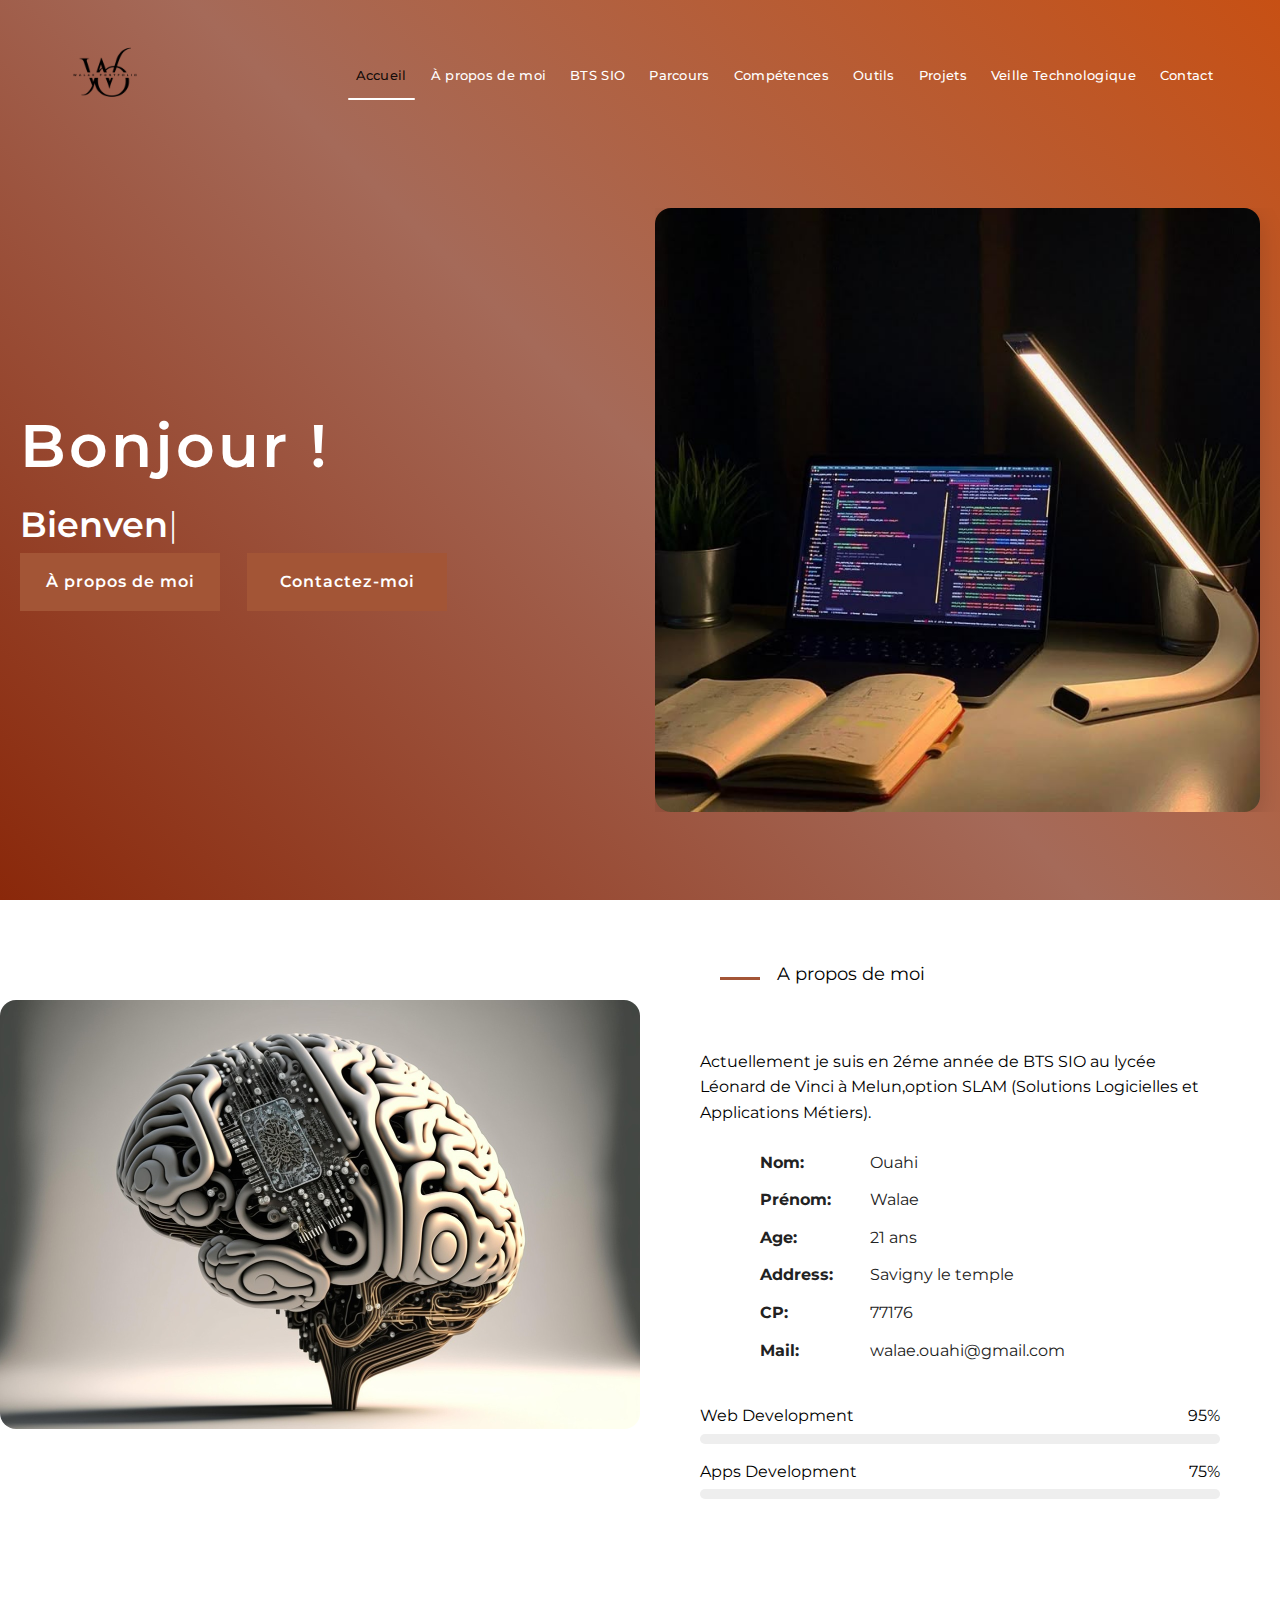
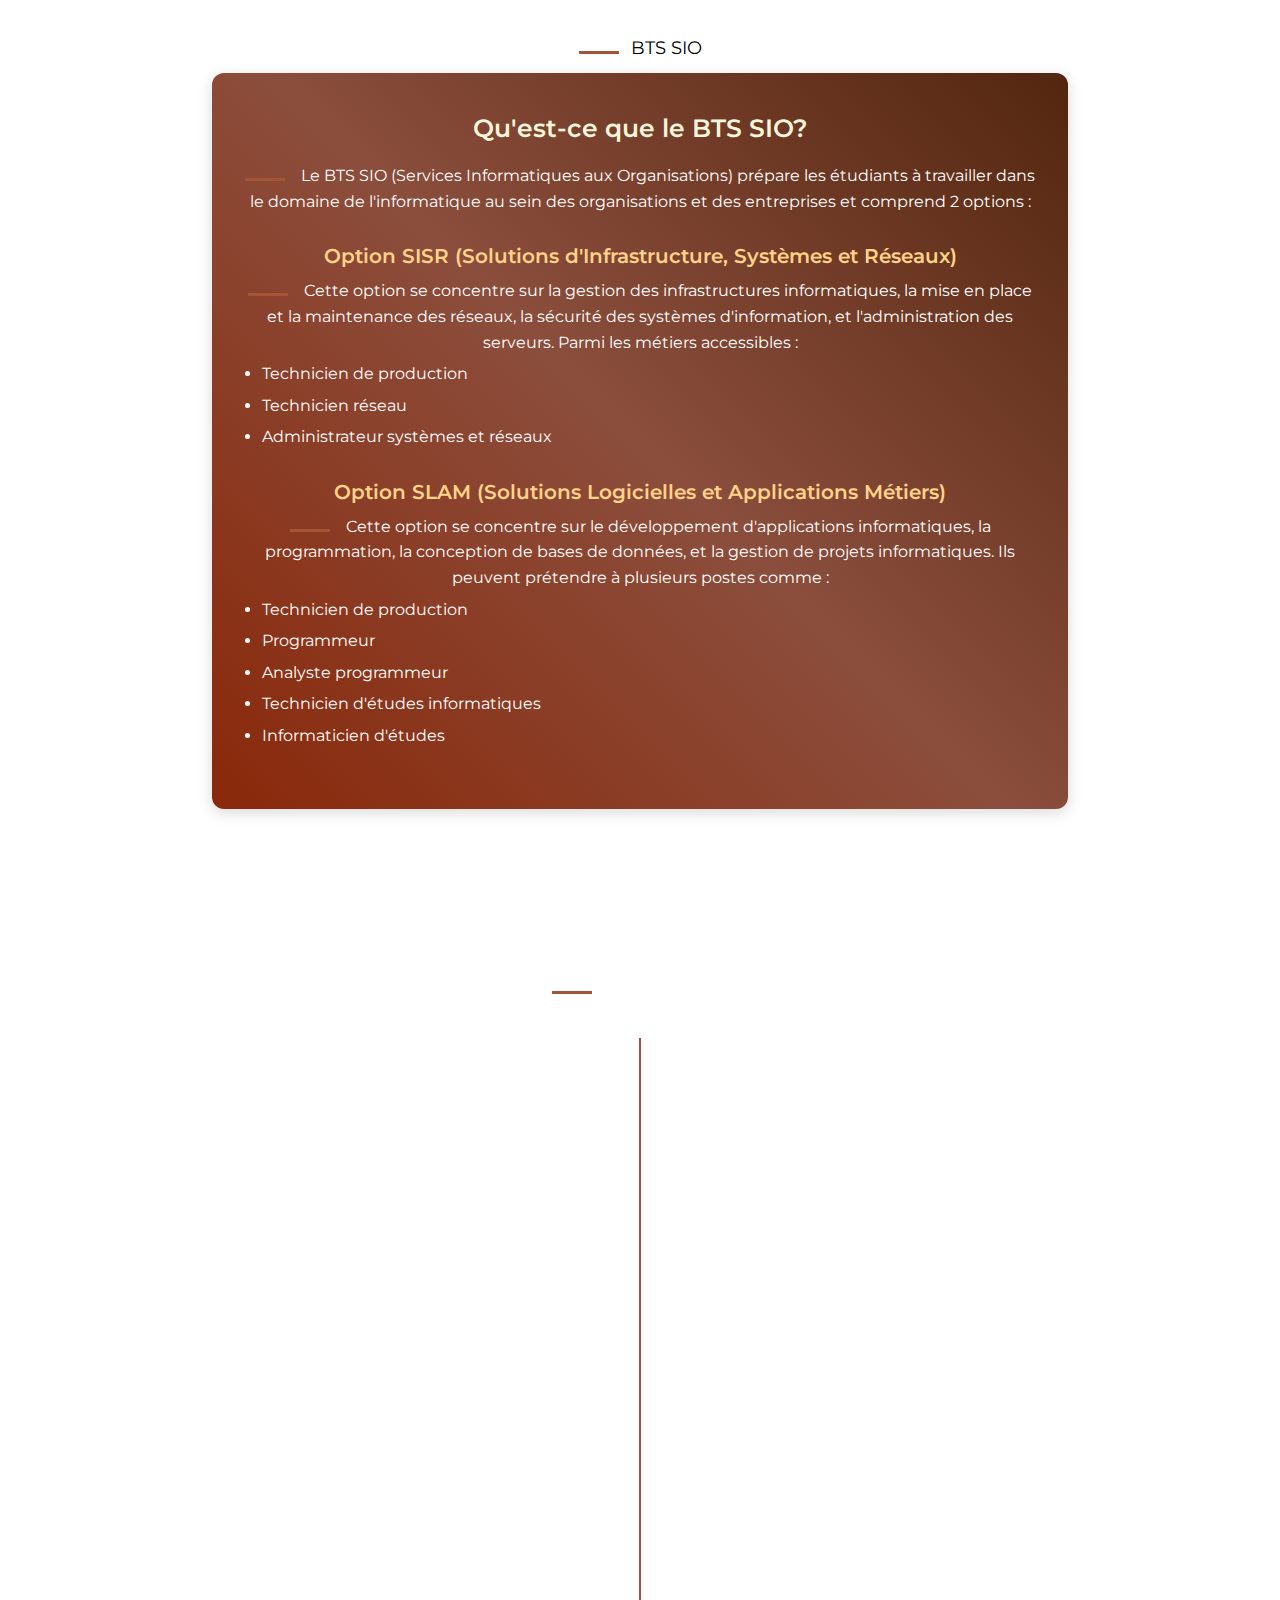
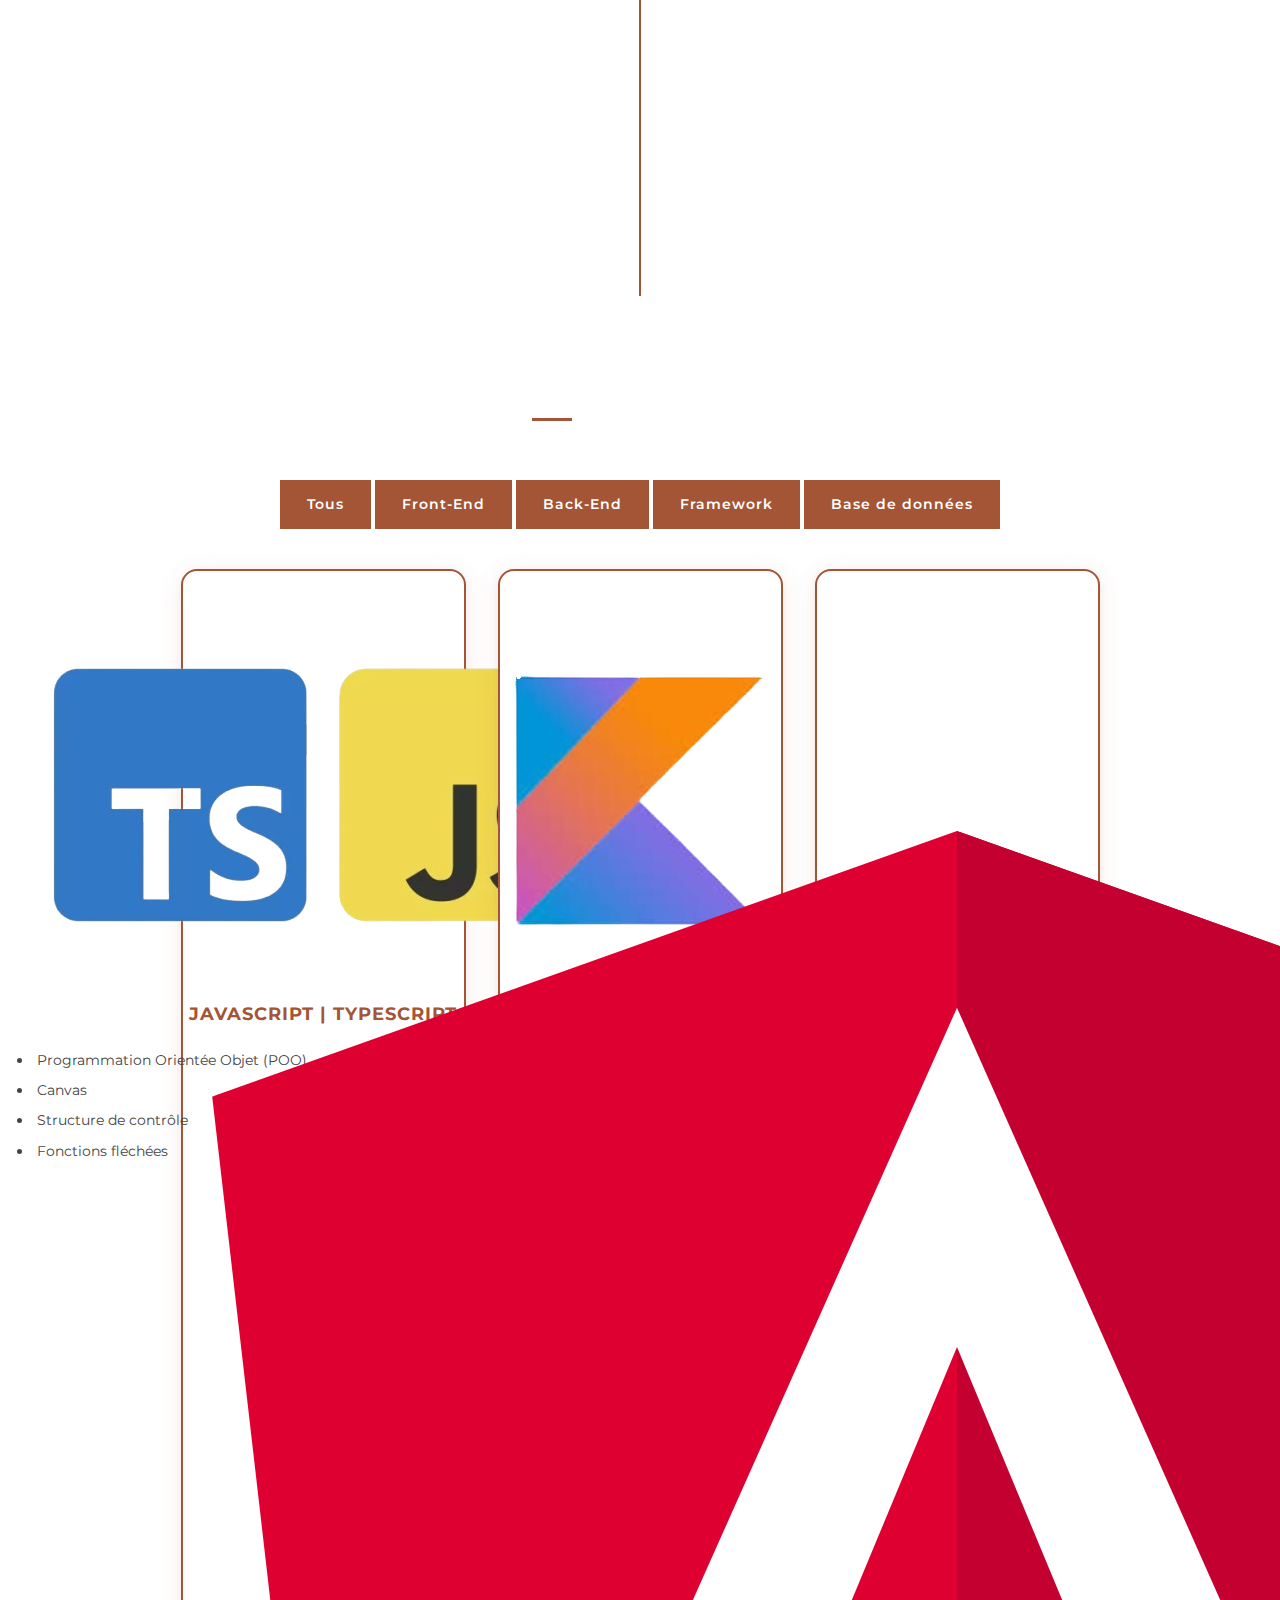
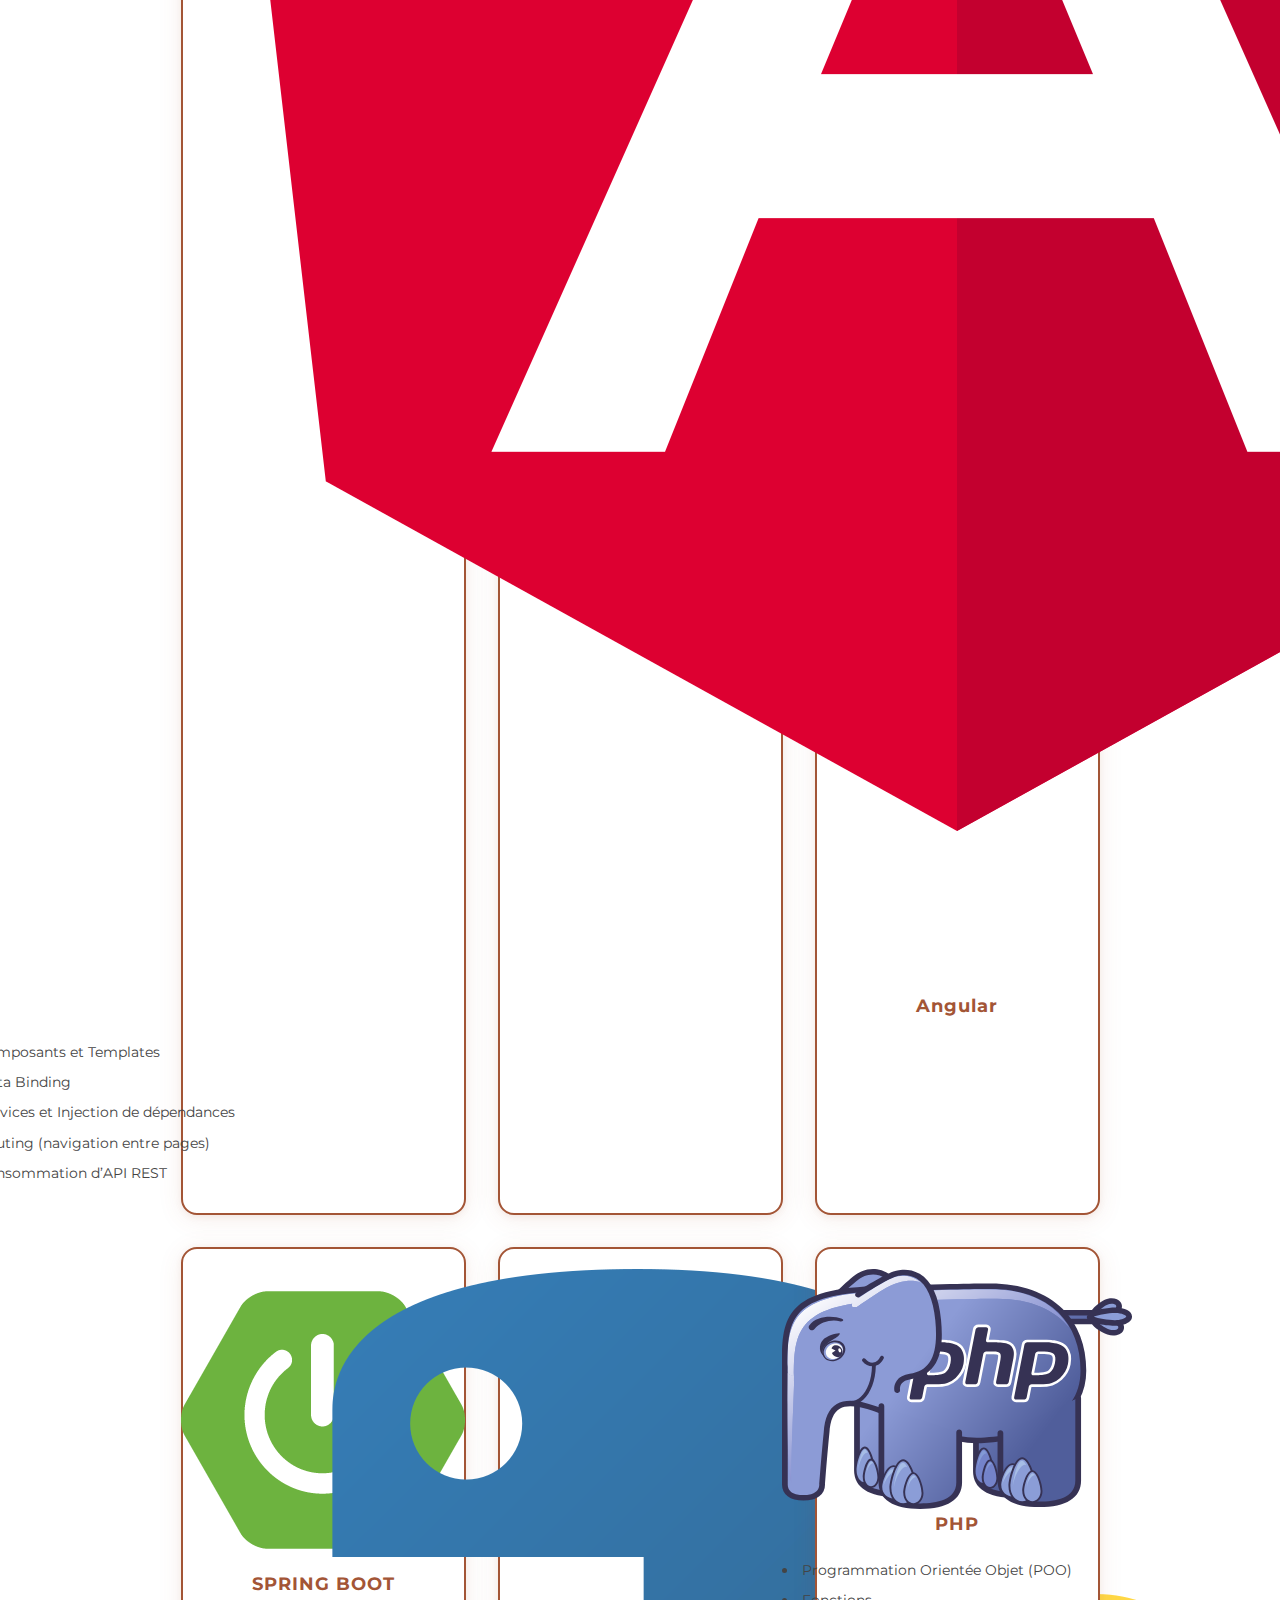
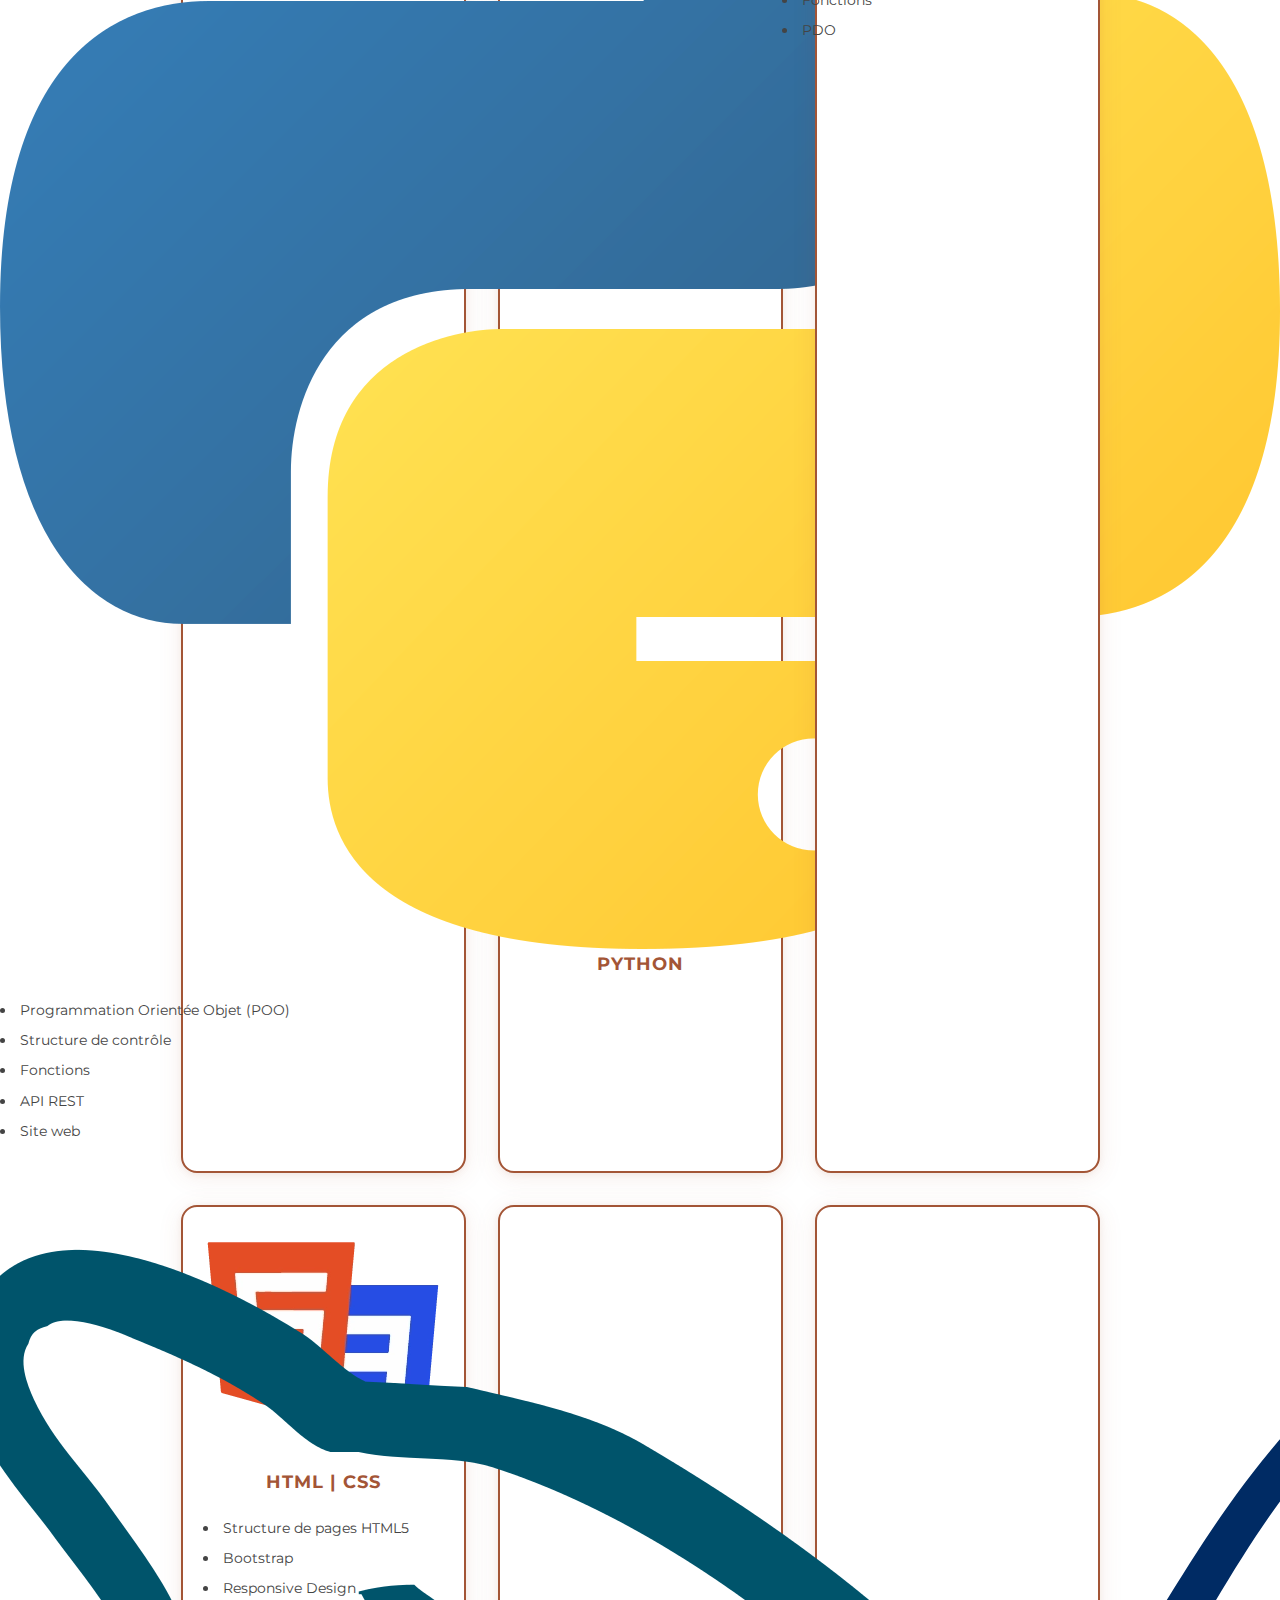
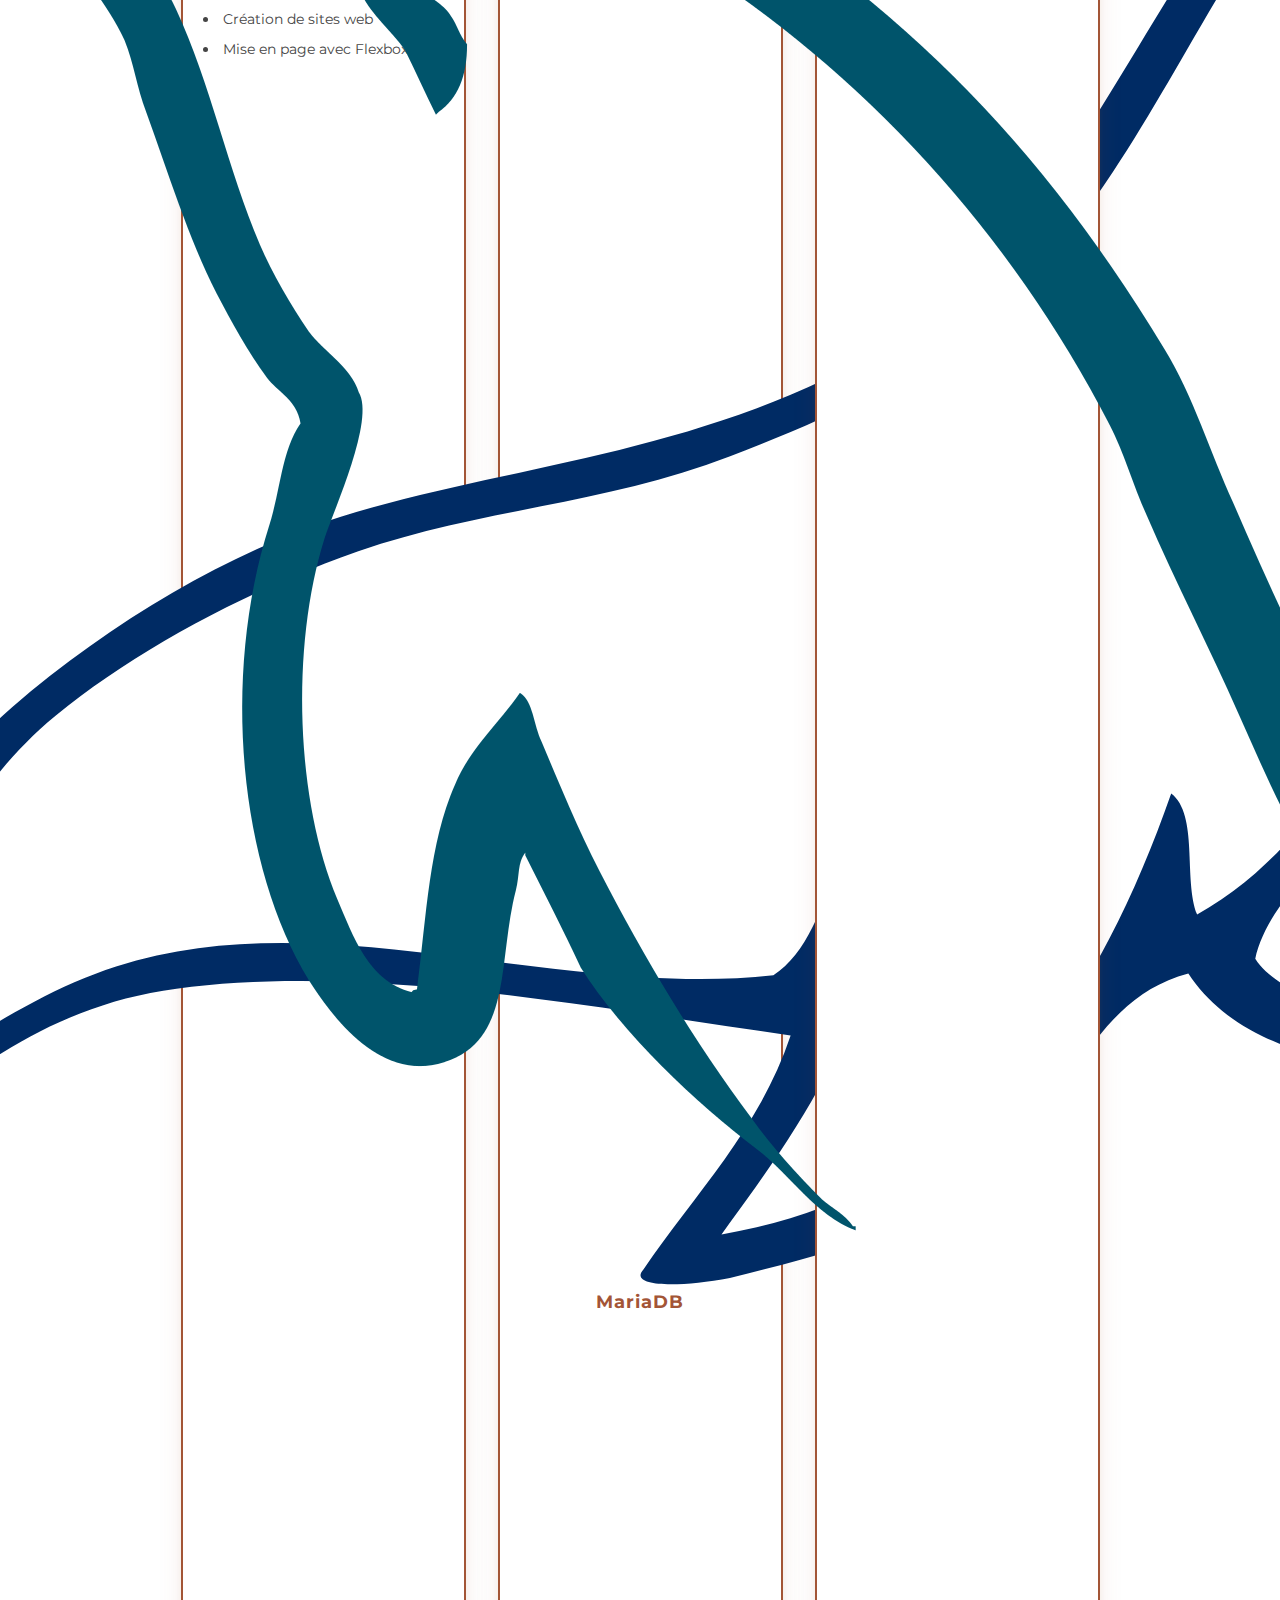
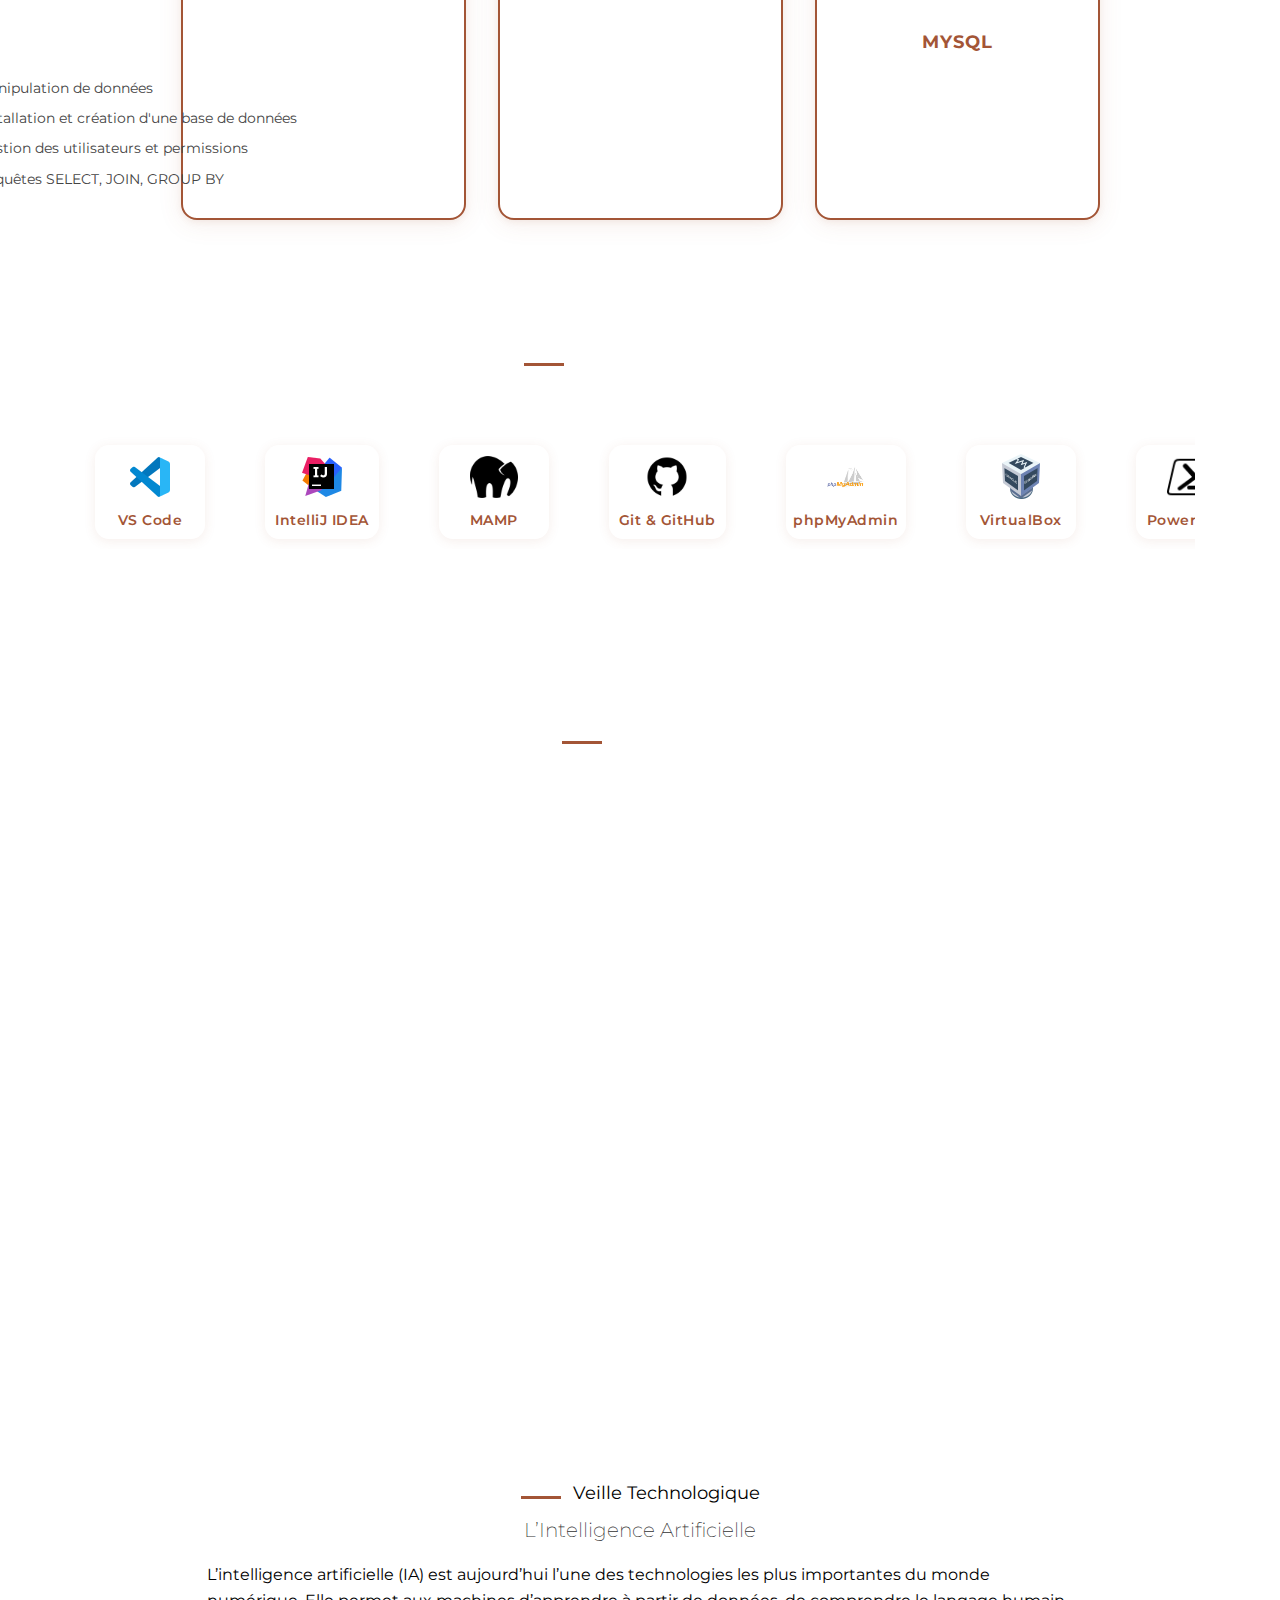
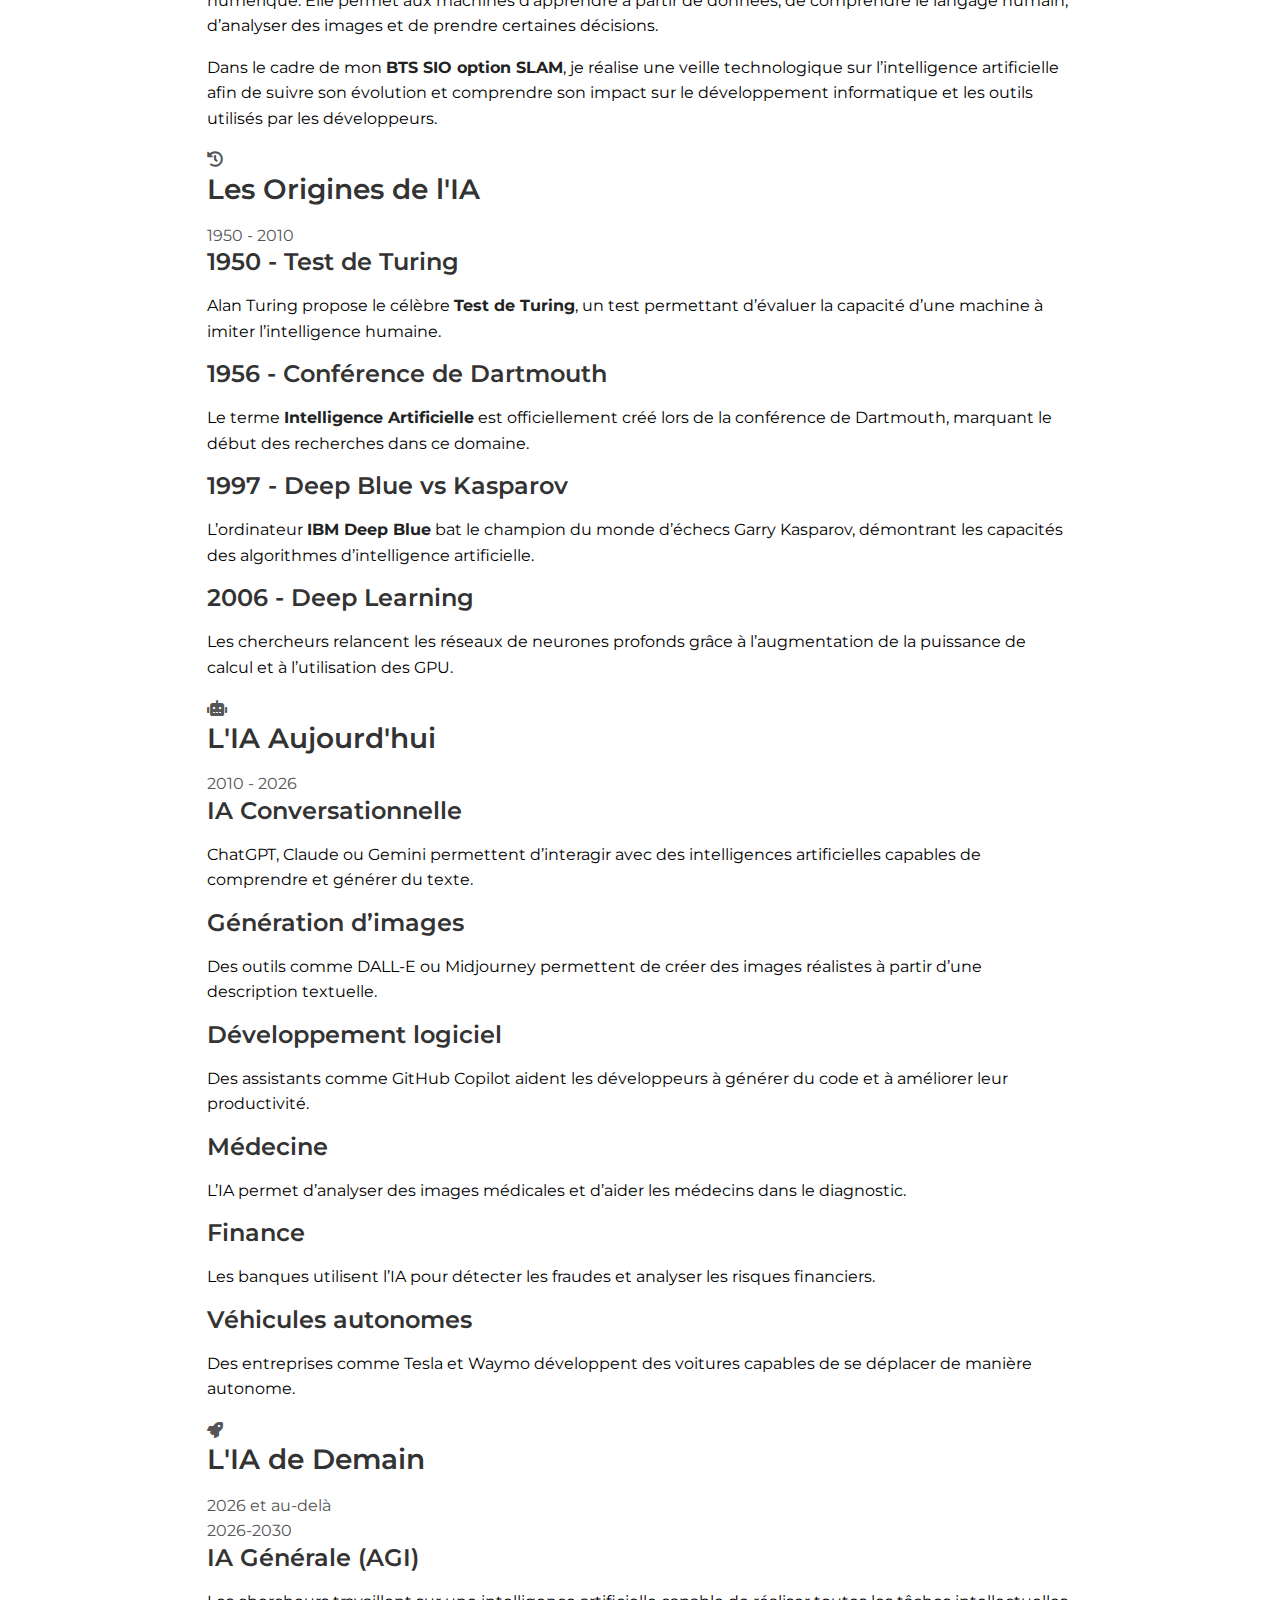
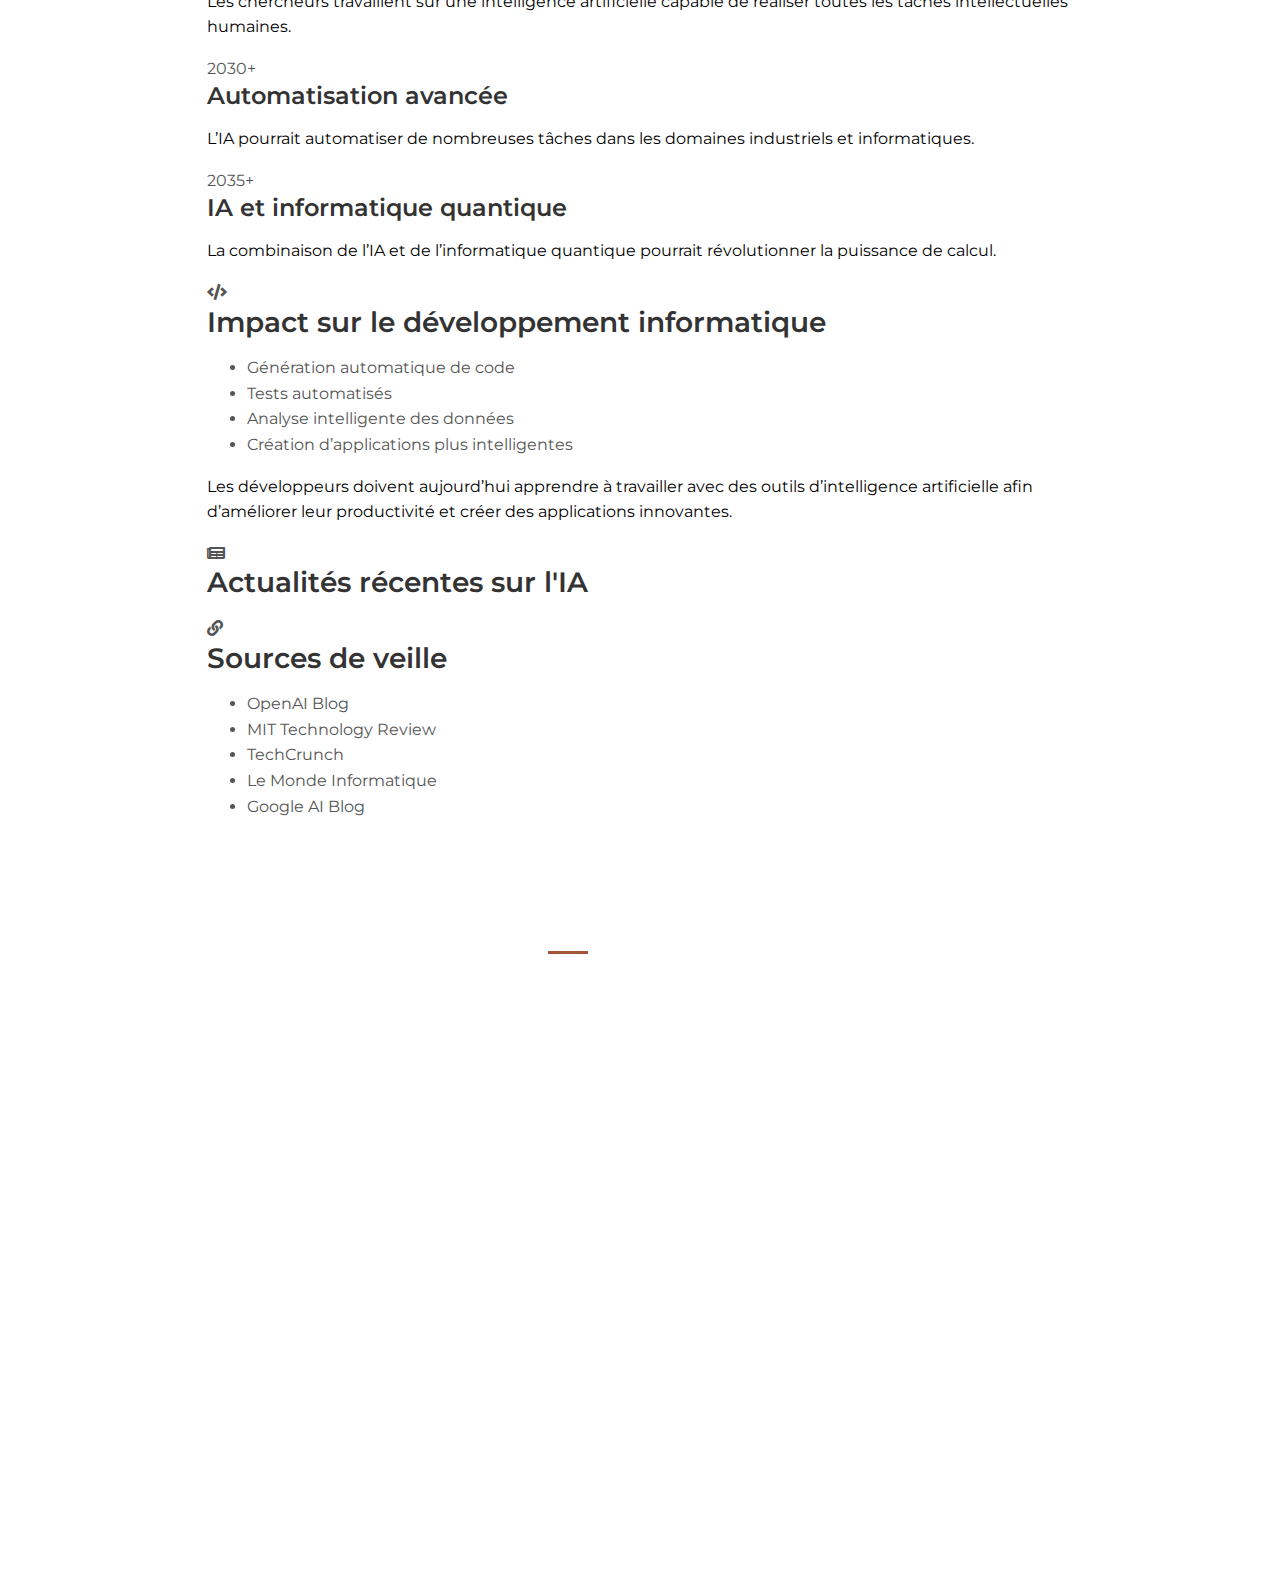
<file: index.html>
<!DOCTYPE html>
<html lang="en">

<head>
    <meta charset="utf-8">
    <title>WalaeFolio - Developer Portfolio </title>
    <meta content="width=device-width, initial-scale=1.0" name="viewport">
    <meta content="Free Website Template" name="keywords">
    <meta content="Free Website Template" name="description">

    <!-- Favicon -->
    <link href="img/3.png" rel="icon">

    <!-- Google Font -->
    <link href="https://fonts.googleapis.com/css2?family=Montserrat:wght@300;400;500;600;700&display=swap"
        rel="stylesheet">

    <!-- CSS Libraries -->
    <link href="https://stackpath.bootstrapcdn.com/bootstrap/4.4.1/css/bootstrap.min.css" rel="stylesheet">
    <link href="https://cdnjs.cloudflare.com/ajax/libs/font-awesome/5.10.0/css/all.min.css" rel="stylesheet">
    <link href="lib/animate/animate.min.css" rel="stylesheet">
    <!-- Owl Carousel CSS via CDN -->
    <link rel="stylesheet"
        href="https://cdnjs.cloudflare.com/ajax/libs/OwlCarousel2/2.3.4/assets/owl.carousel.min.css" />
    <link rel="stylesheet"
        href="https://cdnjs.cloudflare.com/ajax/libs/OwlCarousel2/2.3.4/assets/owl.theme.default.min.css" />

    <link href="lib/lightbox/css/lightbox.min.css" rel="stylesheet">

    <!-- Template Stylesheet -->
    <link href="css/style.css" rel="stylesheet">
</head>

<body data-spy="scroll" data-target=".navbar" data-offset="51">
    <!-- Nav Bar Start -->
    <nav class="navbar navbar-expand-lg navbar-light">
        <div class="container-fluid">
            <a href="#home" class="navbar-brand">
                <img src="img/5.png" alt="WalaeFolio Logo" style="height:100px;">
            </a>

            <button type="button" class="navbar-toggler" data-toggle="collapse" data-target="#navbarCollapse"
                aria-controls="navbarCollapse" aria-expanded="false" aria-label="Toggle navigation">
                <span class="navbar-toggler-icon"></span>
            </button>

            <div class="collapse navbar-collapse" id="navbarCollapse">
                <ul class="navbar-nav ml-auto">
                    <li class="nav-item">
                        <a href="#home" class="nav-link active">Accueil</a>
                    </li>
                    <li class="nav-item">
                        <a href="#about" class="nav-link">À propos de moi</a>
                    </li>
                    <li class="nav-item">
                        <a href="#bts-sio" class="nav-link">BTS SIO</a>
                    </li>
                    <li class="nav-item">
                        <a href="#parcours" class="nav-link">Parcours</a>
                    </li>
                    <li class="nav-item">
                        <a href="#competences" class="nav-link">Compétences</a>
                    </li>
                    <li class="nav-item">
                        <a href="#outils" class="nav-link">Outils</a>
                    </li>
                    <li class="nav-item">
                        <a href="#projets" class="nav-link">Projets</a>
                    </li>
                    <li class="nav-item">
                        <a href="#veille-technologique" class="nav-link">Veille Technologique</a>
                    </li>
                    <li class="nav-item">
                        <a href="#contact" class="nav-link">Contact</a>
                    </li>
                </ul>
            </div>
        </div>
    </nav>
    <!-- Nav Bar End -->


    <!-- Hero Start -->
    <div class="hero" id="home">
        <div class="container-fluid">
            <div class="row align-items-center">
                <div class="col-sm-12 col-md-6">
                    <div class="hero-content">
                        <div class="hero-text">
                            <h1>Bonjour ! </h1>
                            <h2></h2>
                            <div class="typed-text"> Bienvenue sur mon Portefolio , Je suis Walae Ouahi, Développeur Web
                            </div>
                        </div>
                        <div class="hero-btn">
                            <a class="btn" href="#about">À propos de moi</a>
                            <a class="btn" href="#contact">Contactez-moi</a>
                        </div>
                    </div>
                </div>
                <div class="col-sm-12 col-md-6">
                    <div class="hero-image">
                        <img src="img/profil.jpg" alt="Photo de profil" class="profile-img rounded-4">
                    </div>
                </div>
            </div>
        </div>
    </div>
    <!-- Hero End -->


    <!-- About Start -->
    <div class="about wow fadeInUp" data-wow-delay="0.1s" id="about">
        <div class="container-fluid">
            <div class="row align-items-center">
                <div class="col-lg-6">
                    <div class="about-img">
                        <img src="img/about.jpeg" alt="Image">
                    </div>
                </div>
                <div class="col-lg-6">
                    <div class="about-content">
                        <div class="section-header text-left">
                            <p> A propos de moi </p>

                        </div>
                        <div class="about-text">
                            <p>
                                Actuellement je suis en 2éme année de BTS SIO au lycée Léonard de Vinci à Melun,option
                                SLAM (Solutions Logicielles et Applications Métiers).
                            </p>

                        </div>
                        <style>
                            .about-info {
                                list-style: none;
                                padding: 0;
                                max-width: 400px;
                                margin: 40px auto;

                                font-size: 16px;
                                color: #222;
                            }

                            .about-info li {
                                margin-bottom: 12px;
                            }

                            .about-info li span:first-child {
                                font-weight: bold;
                                margin-right: 10px;
                                display: inline-block;
                                width: 100px;
                            }
                        </style>
                        <ul class="about-info mt-4 px-md-0 px-2">
                            <li class="d-flex"><span>Nom:</span> <span> Ouahi </span></li>
                            <li class="d-flex"><span>Prénom:</span> <span>Walae </span></li>
                            <li class="d-flex"><span>Age:</span> <span>21 ans</span></li>
                            <li class="d-flex"><span>Address:</span> <span>Savigny le temple</span></li>
                            <li class="d-flex"><span>CP:</span> <span>77176</span></li>
                            <li class="d-flex"><span>Mail:</span> <span>walae.ouahi@gmail.com</span></li>

                        </ul>

                        <div class="skills">

                            <div class="skill-name">
                                <p>Web Development</p>
                                <p>95%</p>
                            </div>
                            <div class="progress">
                                <div class="progress-bar" role="progressbar" aria-valuenow="95" aria-valuemin="0"
                                    aria-valuemax="100"></div>
                            </div>

                            <div class="skill-name">
                                <p>Apps Development</p>
                                <p>75%</p>
                            </div>
                            <div class="progress">
                                <div class="progress-bar" role="progressbar" aria-valuenow="75" aria-valuemin="0"
                                    aria-valuemax="100"></div>
                            </div>
                        </div>

                    </div>
                </div>
            </div>
        </div>
    </div>
    <!-- About End -->


    <!-- BTS SIO Start -->
    <div class="bts" id="bts-sio">
        <div class="container">
            <div class="section-header text-center">
                <p class="bts-intro">BTS SIO</p>
                <div class="BtsSIO ftco-animate">
                    <h1>Qu'est-ce que le BTS SIO?</h1>
                    <p class="text-white">
                        Le BTS SIO (Services Informatiques aux Organisations) prépare les étudiants à
                        travailler dans le domaine de l'informatique au sein des organisations et des entreprises et
                        comprend 2 options :
                    </p>

                    <h3>Option SISR (Solutions d'Infrastructure, Systèmes et Réseaux)</h3>
                    <p class="text-white">
                        Cette option se concentre sur la gestion des infrastructures informatiques, la mise en place et
                        la maintenance des réseaux,
                        la sécurité des systèmes d'information, et l'administration des serveurs. Parmi les métiers
                        accessibles :
                    </p>
                    <ul>
                        <li>Technicien de production</li>
                        <li>Technicien réseau</li>
                        <li>Administrateur systèmes et réseaux</li>
                    </ul>

                    <h3>Option SLAM (Solutions Logicielles et Applications Métiers)</h3>
                    <p class="text-white">
                        Cette option se concentre sur le développement d'applications informatiques, la programmation,
                        la conception de bases de données, et la gestion de projets informatiques.
                        Ils peuvent prétendre à plusieurs postes comme :
                    </p>
                    <ul>
                        <li>Technicien de production</li>
                        <li>Programmeur</li>
                        <li>Analyste programmeur</li>
                        <li>Technicien d'études informatiques</li>
                        <li>Informaticien d'études</li>
                    </ul>
                </div>
            </div>
        </div>
    </div>
    <!-- BTS SIO End -->


    <!-- Parcours Start -->
    <div class="parcours" id="parcours">
        <div class="container">
            <header class="section-header text-center wow zoomIn" data-wow-delay="0.1s">
                <p>Mon parcours</p>
                <h2></h2>
            </header>
            <div class="timeline">
                <div class="timeline-item right wow slideInRight" data-wow-delay="0.1s">
                    <div class="timeline-text">
                        <div class="timeline-date">2026 </div>
                        <h2>Stage 2ème année BTS SIO SLAM</h2>
                        <h4>Développement d'application/Web ,Sismani, (6 semaines)</h4>
                        <p>
                            Savigny Le Temple
                        </p>

                        <a href="doc/rapport2.pdf" target="_blank" class="btn" style="margin-top: 10px;">
                            Voir mon rapport de stage
                        </a>

                    </div>
                </div>
                <div class="timeline-item left wow slideInLeft" data-wow-delay="0.1s">
                    <div class="timeline-text">
                        <div class="timeline-date">2025 </div>
                        <h2>Stage 1ère année BTS SIO SLAM </h2>
                        <h4>Développement d'application/Web ,Sismani, (6 semaines)</h4>
                        <p>
                            Savigny Le Temple
                        </p>

                        <a href="doc/rapport.pdf" target="_blank" class="btn" style="margin-top: 10px;">
                            Voir mon rapport de stage
                        </a>

                    </div>
                </div>
                <div class="timeline-item right wow slideInRight" data-wow-delay="0.1s">
                    <div class="timeline-text">
                        <div class="timeline-date">2024 - En cours</div>
                        <h2>BTS Services Informatiques aux organisations, option SLAM</h2>
                        <h4>Lycée Léonard De Vinci </h4>
                        <p>
                            Melun
                        </p>
                    </div>
                </div>
                <!-- <div class="timeline-item left wow slideInLeft" data-wow-delay="0.1s">
                        <div class="timeline-text">
                            <div class="timeline-date">2023 </div>
                            <h2>Stage développement web</h2>
                            <h4>Création d'un site dynamique pour une association, <br>(3 semaines) </br> </h4>
                            <p>
                                Savigny Le Temple
                            </p>
                        </div>
                    </div> -->
                <div class="timeline-item left wow slideInLeft" data-wow-delay="0.1s">
                    <div class="timeline-text">
                        <div class="timeline-date">2022 - 2023</div>
                        <h2>Baccalauréat général</h2>
                        <h4>Lycée Pierre Mendes France</h4>
                        <p>
                            Savigny Le Temple
                        </p>
                    </div>
                </div>

            </div>
        </div>
    </div>
    <!-- Parcours End -->


    <!-- Compétences start-->
    <section class="ftco-section" id="competences">
        <div class="container">
            <div class="section-header text-center wow zoomIn" data-wow-delay="0.1s">
                <p>Mes compétences</p>
            </div>
            <div class="text-center mb-4">
                <button class="btn btn-primary filter-btn" onclick="filtrer('all')">Tous</button>
                <button class="btn btn-outline-primary filter-btn" onclick="filtrer('frontend')">Front-End</button>
                <button class="btn btn-outline-primary filter-btn" onclick="filtrer('backend')">Back-End</button>
                <button class="btn btn-outline-primary filter-btn" onclick="filtrer('framework')">Framework</button>
                <button class="btn btn-outline-primary filter-btn" onclick="filtrer('database')">Base de
                    données</button>
            </div>
            <div class="row skill justify-content-center">
                <div class="col-md-3 animate-box cube services-1 skill-item frontend" onmouseenter="changerCouleur()"
                    onmouseleave="revenirCouleur()">
                    <div class="progress-wrap ftco-animate ">
                        <img src="img/langages/js.png" alt="Logo js ts" class="skill-logo">
                        <h3 style="text-align: center;">JAVASCRIPT | TYPESCRIPT </h3>
                        <ul class="list-group list-group-flush">

                            <li>Programmation Orientée Objet (POO)</li>
                            <li>Canvas</li>
                            <li>Structure de contrôle</li>
                            <li>Fonctions fléchées</li>

                        </ul>
                    </div>
                </div>

                <div class="col-md-3 animate-box cube services-1 skill-item backend" onmouseenter="changerCouleur()"
                    onmouseleave="revenirCouleur()">
                    <div class="progress-wrap ftco-animate">
                        <img src="img/langages/kotlin.png" alt="Logo kotlin" class="skill-logo">
                        <h3> KOTLIN</h3>
                        <ul>
                            <li>Programmation Orientée Objet (POO)</li>
                            <li>Structure de contrôle</li>
                            <li>Fonctions</li>
                            <li>API-REST</li>


                        </ul>
                    </div>
                </div>
                <div class="col-md-3 animate-box cube services-1 skill-item framework" onmouseenter="changerCouleur()"
                    onmouseleave="revenirCouleur()">
                    <div class="progress-wrap ftco-animate">
                        <img src="img/langages/angular.png" alt="Logo angular" class="skill-logo">
                        <h3> Angular </h3>
                        <ul>
                            <li>Composants et Templates</li>
                            <li>Data Binding</li>
                            <li>Services et Injection de dépendances</li>
                            <li>Routing (navigation entre pages)</li>
                            <li>Consommation d’API REST</li>


                        </ul>
                    </div>
                </div>
                <div class="col-md-3 animate-box cube services-1 skill-item framework" onmouseenter="changerCouleur()"
                    onmouseleave="revenirCouleur()">
                    <div class="progress-wrap ftco-animate">
                        <img src="img/langages/SB.png" alt="Logo spring boot" class="skill-logo">
                        <h3>SPRING BOOT</h3>
                        <ul>
                            <li>Création d'API REST</li>
                            <li>Architecture MVC</li>
                            <li>Spring Data JPA</li>
                            <li>Connexion base de données (MySQL)</li>
                            <li>Sécurité et authentification</li>
                        </ul>
                    </div>
                </div>
                <div class="col-md-3 animate-box cube services-1 skill-item backend" onmouseenter="changerCouleur()"
                    onmouseleave="revenirCouleur()">
                    <div class="progress-wrap ftco-animate">
                        <img src="img/langages/python.png" alt="Logo python" class="skill-logo">
                        <h3>PYTHON</h3>
                        <ul>
                            <li>Programmation Orientée Objet (POO)</li>
                            <li>Structure de contrôle</li>
                            <li>Fonctions</li>
                            <li>API REST</li>
                            <li>Site web </li>
                        </ul>
                    </div>
                </div>

                <div class="col-md-3 animate-box cube services-1 skill-item backend" onmouseenter="changerCouleur()"
                    onmouseleave="revenirCouleur()">
                    <div class="progress-wrap ftco-animate">
                        <img src="img/langages/php.png" alt="Logo php" class="skill-logo">
                        <h3>PHP</h3>
                        <ul>
                            <li>Programmation Orientée Objet (POO)</li>
                            <li>Fonctions</li>
                            <li>PDO</li>


                        </ul>

                    </div>
                </div>
                <div class="col-md-3 animate-box cube services-1 skill-item frontend  " onmouseenter="changerCouleur()"
                    onmouseleave="revenirCouleur()">
                    <div class="progress-wrap ftco-animate">
                        <img src="img/langages/html.png" alt="Logo html css" class="skill-logo">
                        <h3>HTML | CSS</h3>
                        <ul>
                            <li>Structure de pages HTML5</li>
                            <li>Bootstrap</li>
                            <li>Responsive Design</li>
                            <li>Création de sites web</li>
                            <li>Mise en page avec Flexbox</li>
                        </ul>
                    </div>
                </div>
                <div class="col-md-3 animate-box cube services-1 skill-item database" onmouseenter="changerCouleur()"
                    onmouseleave="revenirCouleur()">
                    <div class="progress-wrap ftco-animate">
                        <img src="img/langages/maria.png" alt="Logo mariaDb" class="skill-logo">
                        <h3>MariaDB</h3>
                        <ul>
                            <li>Installation et configuration</li>
                            <li>Création et gestion des bases</li>
                            <li>Gestion des utilisateurs et privilèges</li>
                            <li>Requêtes SQL et optimisation</li>
                            <li>Connexion avec PHP / Python / Spring Boot</li>
                        </ul>
                    </div>
                </div>
                <div class="col-md-3 animate-box cube services-1 skill-item database" onmouseenter="changerCouleur()"
                    onmouseleave="revenirCouleur()">
                    <div class="progress-wrap ftco-animate">
                        <img src="img/langages/sql.png" alt="Logo mysql" class="skill-logo">
                        <h3>MYSQL</h3>
                        <ul>
                            <li>Manipulation de données</li>
                            <li>Installation et création d'une base de données</li>
                            <li>Gestion des utilisateurs et permissions</li>
                            <li>Requêtes SELECT, JOIN, GROUP BY</li>
                        </ul>
                    </div>
                </div>

            </div>
        </div>
    </section>

    <!-- Section Mes Outils / Logiciels -->
    <section class="tools-section" id="outils">
        <div class="container">
            <div class="section-header text-center wow zoomIn" data-wow-delay="0.1s">
                <p>Mes outils / logiciels</p>
            </div>
            <div class="outils-marquee">
                <div class="outils-marquee-track">
                    <div class="outil-logo"><img src="img/outils/vscode.png" alt="VS Code"><span>VS Code</span></div>
                    <div class="outil-logo"><img src="img/outils/intellij.png" alt="IntelliJ IDEA"><span>IntelliJ
                            IDEA</span></div>
                    <div class="outil-logo"><img src="img/outils/mamp.png" alt="MAMP"><span>MAMP</span></div>
                    <div class="outil-logo"><img src="img/outils/git.png" alt="Git & GitHub"><span>Git & GitHub</span>
                    </div>
                    <div class="outil-logo"><img src="img/outils/phpmyadmin.png"
                            alt="phpMyAdmin"><span>phpMyAdmin</span></div>
                    <div class="outil-logo"><img src="img/outils/virtualbox.png"
                            alt="VirtualBox"><span>VirtualBox</span></div>
                    <div class="outil-logo"><img src="img/outils/powershell.png"
                            alt="PowerShell"><span>PowerShell</span></div>
                    <div class="outil-logo"><img src="img/outils/bash.png" alt="Bash"><span>Bash</span></div>
                    <!-- Duplique pour effet infini -->
                    <div class="outil-logo"><img src="img/outils/vscode.png" alt="VS Code"><span>VS Code</span></div>
                    <div class="outil-logo"><img src="img/outils/intellij.png" alt="IntelliJ IDEA"><span>IntelliJ
                            IDEA</span></div>
                    <div class="outil-logo"><img src="img/outils/mamp.png" alt="MAMP"><span>MAMP</span></div>
                    <div class="outil-logo"><img src="img/outils/git.png" alt="Git & GitHub"><span>Git & GitHub</span>
                    </div>
                    <div class="outil-logo"><img src="img/outils/phpmyadmin.png"
                            alt="phpMyAdmin"><span>phpMyAdmin</span></div>
                    <div class="outil-logo"><img src="img/outils/virtualbox.png"
                            alt="VirtualBox"><span>VirtualBox</span></div>
                    <div class="outil-logo"><img src="img/outils/powershell.png"
                            alt="PowerShell"><span>PowerShell</span></div>
                    <div class="outil-logo"><img src="img/outils/bash.png" alt="Bash"><span>Bash</span></div>
                </div>
            </div>
        </div>
    </section>



    <!-- Portfolio Start -->
    <div class="portfolio" id="projets">
        <div class="container">
            <div class="section-header text-center wow zoomIn" data-wow-delay="0.1s">
                <p>Mes projets </p>
            </div>
            <div class="row portfolio-container">
                <!-- Projet 1 : Geoworld -->
                <div class="col-lg-6 col-md-6 col-sm-12 portfolio-item wow fadeInUp" data-wow-delay="0.0s"
                    style="display:flex;justify-content:center;">
                    <div class="portfolio-wrap" style="width:100%;max-width:350px;margin:0 auto;text-align:center;">
                        <div class="portfolio-img"
                            style="background:#eee;width:100%;height:180px;display:flex;align-items:center;justify-content:center;overflow:hidden;border-radius:10px;">
                            <img src="img/world-logo.png" alt="Geoworld"
                                style="max-width:100%;max-height:100%;object-fit:cover;">
                        </div>
                        <div class="portfolio-text" style="margin-top:18px;">
                            <h3 style="margin:0 0 10px 0;font-size:1.2rem;font-weight:700;">Geoworld</h3>
                            <a href="https://github.com/walae04/geoworld-02042025" target="_blank"
                                style="display:inline-flex;align-items:center;gap:6px;padding:7px 18px;font-size:15px;font-weight:600;color:#fff;background:#a35536;border-radius:6px;text-decoration:none;transition:background 0.2s;">
                                <i class="fab fa-github"></i> GitHub
                            </a>
                        </div>
                    </div>
                </div>
                <!-- Projet 2 : MovieDb -->
                <div class="col-lg-6 col-md-6 col-sm-12 portfolio-item wow fadeInUp" data-wow-delay="0.2s"
                    style="display:flex;justify-content:center;">
                    <div class="portfolio-wrap" style="width:100%;max-width:350px;margin:0 auto;text-align:center;">
                        <div class="portfolio-img"
                            style="background:#eee;width:100%;height:180px;display:flex;align-items:center;justify-content:center;overflow:hidden;border-radius:10px;">
                            <img src="img/movie1.png" alt="MovieDb"
                                style="max-width:100%;max-height:100%;object-fit:cover;">
                        </div>
                        <div class="portfolio-text" style="margin-top:18px;">
                            <h3 style="margin:0 0 10px 0;font-size:1.2rem;font-weight:700;">MovieDb</h3>
                            <a href="https://github.com/walae04/projet-ap" target="_blank"
                                style="display:inline-flex;align-items:center;gap:6px;padding:7px 18px;font-size:15px;font-weight:600;color:#fff;background:#a35536;border-radius:6px;text-decoration:none;transition:background 0.2s;">
                                <i class="fab fa-github"></i> GitHub
                            </a>
                        </div>
                    </div>
                </div>
                <!-- Projet 3 : Ecommerce -->
                <div class="col-lg-6 col-md-6 col-sm-12 portfolio-item wow fadeInUp" data-wow-delay="0.2s"
                    style="display:flex;justify-content:center;">
                    <div class="portfolio-wrap" style="width:100%;max-width:350px;margin:0 auto;text-align:center;">
                        <div class="portfolio-img"
                            style="background:#eee;width:100%;height:180px;display:flex;align-items:center;justify-content:center;overflow:hidden;border-radius:10px;">
                            <img src="img/Maison_Célisandre_BlackLogo.png" alt="E-commerce"
                                style="max-width:100%;max-height:100%;object-fit:cover;">
                        </div>
                        <div class="portfolio-text" style="margin-top:18px;">
                            <h3 style="margin:0 0 10px 0;font-size:1.2rem;font-weight:700;">E-commerce</h3>
                            <a href="https://github.com/walae04/walae04.github.io" target="_blank"
                                style="display:inline-flex;align-items:center;gap:6px;padding:7px 18px;font-size:15px;font-weight:600;color:#fff;background:#a35536;border-radius:6px;text-decoration:none;transition:background 0.2s;">
                                <i class="fab fa-github"></i> GitHub
                            </a>
                        </div>
                    </div>
                </div>
                <!-- Projet 4 : savon-app -->
                <div class="col-lg-6 col-md-6 col-sm-12 portfolio-item wow fadeInUp" data-wow-delay="0.2s"
                    style="display:flex;justify-content:center;">
                    <div class="portfolio-wrap" style="width:100%;max-width:350px;margin:0 auto;text-align:center;">
                        <div class="portfolio-img"
                            style="background:#eee;width:100%;height:180px;display:flex;align-items:center;justify-content:center;overflow:hidden;border-radius:10px;">
                            <img src="img/Logo-Sav-App-02.jpeg" alt="Savon-app"
                                style="max-width:100%;max-height:100%;object-fit:cover;">
                        </div>
                        <div class="portfolio-text" style="margin-top:18px;">
                            <h3 style="margin:0 0 10px 0;font-size:1.2rem;font-weight:700;">Savon-app</h3>
                            <a href="https://github.com/walae04/Savon-app" target="_blank"
                                style="display:inline-flex;align-items:center;gap:6px;padding:7px 18px;font-size:15px;font-weight:600;color:#fff;background:#a35536;border-radius:6px;text-decoration:none;transition:background 0.2s;">
                                <i class="fab fa-github"></i> GitHub
                            </a>
                        </div>
                    </div>
                </div>
            </div>
        </div>
    </div>
    <!-- Veille technologique Start -->
    <section class="veille" id="veille-technologique">

        <div class="container">

            <div class="section-header text-center" data-aos="zoom-in">
                <p>Veille Technologique</p>
                <h2>L’Intelligence Artificielle</h2>
            </div>


            <!-- INTRO -->
            <div class="veille-intro" data-aos="fade-up">

                <p>
                    L’intelligence artificielle (IA) est aujourd’hui l’une des technologies les plus importantes
                    du monde numérique. Elle permet aux machines d’apprendre à partir de données,
                    de comprendre le langage humain, d’analyser des images et de prendre certaines décisions.
                </p>

                <p>
                    Dans le cadre de mon <strong>BTS SIO option SLAM</strong>, je réalise une veille technologique
                    sur l’intelligence artificielle afin de suivre son évolution et comprendre
                    son impact sur le développement informatique et les outils utilisés par les développeurs.
                </p>

            </div>


            <!-- ORIGINES -->
            <div class="veille-section" data-aos="fade-up">

                <div class="veille-header">

                    <div class="veille-icon past">
                        <i class="fas fa-history"></i>
                    </div>

                    <h3>Les Origines de l'IA</h3>
                    <span class="veille-period">1950 - 2010</span>

                </div>

                <div class="veille-details">

                    <div class="veille-milestone">
                        <h4>1950 - Test de Turing</h4>
                        <p>
                            Alan Turing propose le célèbre <strong>Test de Turing</strong>,
                            un test permettant d’évaluer la capacité d’une machine
                            à imiter l’intelligence humaine.
                        </p>
                    </div>

                    <div class="veille-milestone">
                        <h4>1956 - Conférence de Dartmouth</h4>
                        <p>
                            Le terme <strong>Intelligence Artificielle</strong> est officiellement
                            créé lors de la conférence de Dartmouth,
                            marquant le début des recherches dans ce domaine.
                        </p>
                    </div>

                    <div class="veille-milestone">
                        <h4>1997 - Deep Blue vs Kasparov</h4>
                        <p>
                            L’ordinateur <strong>IBM Deep Blue</strong> bat le champion du monde
                            d’échecs Garry Kasparov, démontrant les capacités
                            des algorithmes d’intelligence artificielle.
                        </p>
                    </div>

                    <div class="veille-milestone">
                        <h4>2006 - Deep Learning</h4>
                        <p>
                            Les chercheurs relancent les réseaux de neurones profonds
                            grâce à l’augmentation de la puissance de calcul
                            et à l’utilisation des GPU.
                        </p>
                    </div>

                </div>
            </div>


            <!-- IA AUJOURD'HUI -->
            <div class="veille-section" data-aos="fade-up">

                <div class="veille-header">

                    <div class="veille-icon present">
                        <i class="fas fa-robot"></i>
                    </div>

                    <h3>L'IA Aujourd'hui</h3>
                    <span class="veille-period">2010 - 2026</span>

                </div>

                <div class="veille-details">

                    <div class="applications-grid">

                        <div class="application-item">
                            <h4>IA Conversationnelle</h4>
                            <p>
                                ChatGPT, Claude ou Gemini permettent d’interagir
                                avec des intelligences artificielles capables
                                de comprendre et générer du texte.
                            </p>
                        </div>

                        <div class="application-item">
                            <h4>Génération d’images</h4>
                            <p>
                                Des outils comme DALL-E ou Midjourney permettent
                                de créer des images réalistes à partir
                                d’une description textuelle.
                            </p>
                        </div>

                        <div class="application-item">
                            <h4>Développement logiciel</h4>
                            <p>
                                Des assistants comme GitHub Copilot aident
                                les développeurs à générer du code
                                et à améliorer leur productivité.
                            </p>
                        </div>

                        <div class="application-item">
                            <h4>Médecine</h4>
                            <p>
                                L’IA permet d’analyser des images médicales
                                et d’aider les médecins dans le diagnostic.
                            </p>
                        </div>

                        <div class="application-item">
                            <h4>Finance</h4>
                            <p>
                                Les banques utilisent l’IA pour détecter
                                les fraudes et analyser les risques financiers.
                            </p>
                        </div>

                        <div class="application-item">
                            <h4>Véhicules autonomes</h4>
                            <p>
                                Des entreprises comme Tesla et Waymo développent
                                des voitures capables de se déplacer
                                de manière autonome.
                            </p>
                        </div>

                    </div>
                </div>
            </div>


            <!-- FUTUR -->
            <div class="veille-section" data-aos="fade-up">

                <div class="veille-header">

                    <div class="veille-icon future">
                        <i class="fas fa-rocket"></i>
                    </div>

                    <h3>L'IA de Demain</h3>
                    <span class="veille-period">2026 et au-delà</span>

                </div>

                <div class="veille-details">

                    <div class="future-predictions">

                        <div class="prediction-item">
                            <div class="prediction-year">2026-2030</div>
                            <div class="prediction-content">
                                <h4>IA Générale (AGI)</h4>
                                <p>
                                    Les chercheurs travaillent sur une intelligence artificielle
                                    capable de réaliser toutes les tâches intellectuelles humaines.
                                </p>
                            </div>
                        </div>

                        <div class="prediction-item">
                            <div class="prediction-year">2030+</div>
                            <div class="prediction-content">
                                <h4>Automatisation avancée</h4>
                                <p>
                                    L’IA pourrait automatiser de nombreuses tâches
                                    dans les domaines industriels et informatiques.
                                </p>
                            </div>
                        </div>

                        <div class="prediction-item">
                            <div class="prediction-year">2035+</div>
                            <div class="prediction-content">
                                <h4>IA et informatique quantique</h4>
                                <p>
                                    La combinaison de l’IA et de l’informatique quantique
                                    pourrait révolutionner la puissance de calcul.
                                </p>
                            </div>
                        </div>

                    </div>
                </div>
            </div>


            <!-- IMPACT DEV -->
            <div class="veille-section" data-aos="fade-up">

                <div class="veille-header">

                    <div class="veille-icon impact">
                        <i class="fas fa-code"></i>
                    </div>

                    <h3>Impact sur le développement informatique</h3>

                </div>

                <div class="veille-details">

                    <ul>

                        <li>Génération automatique de code</li>
                        <li>Tests automatisés</li>
                        <li>Analyse intelligente des données</li>
                        <li>Création d’applications plus intelligentes</li>

                    </ul>

                    <p>
                        Les développeurs doivent aujourd’hui apprendre
                        à travailler avec des outils d’intelligence artificielle
                        afin d’améliorer leur productivité et créer
                        des applications innovantes.
                    </p>

                </div>
            </div>


            <!-- ARTICLES -->
            <div class="veille-section" data-aos="fade-up">

                <div class="veille-header">

                    <div class="veille-icon news">
                        <i class="fas fa-newspaper"></i>
                    </div>

                    <h3>Actualités récentes sur l'IA</h3>

                </div>

                <ul id="veille-articles">

                    <!-- Les articles de veille apparaîtront ici automatiquement -->

                </ul>

            </div>


            <!-- SOURCES -->
            <div class="veille-section" data-aos="fade-up">

                <div class="veille-header">

                    <div class="veille-icon source">
                        <i class="fas fa-link"></i>
                    </div>

                    <h3>Sources de veille</h3>

                </div>

                <ul class="veille-sources">

                    <li>OpenAI Blog</li>
                    <li>MIT Technology Review</li>
                    <li>TechCrunch</li>
                    <li>Le Monde Informatique</li>
                    <li>Google AI Blog</li>

                </ul>

            </div>


        </div>
    </section>
    <!-- Veille technologique End -->

    <!-- Contact Start -->
    <div class="contact wow fadeInUp" data-wow-delay="0.1s" id="contact">
        <div class="container-fluid">
            <div class="container">
                <div class="section-header text-center wow zoomIn" data-wow-delay="0.1s">
                    <p>Contactez-moi</p>
                </div>
                <div class="row justify-content-center">
                    <div class="col-12 d-flex flex-column align-items-center">
                        <div class="contact-bg">
                            <div class="contact-form">
                                <div class="contact-icon"><i class="fa fa-envelope"></i></div>
                                <p class="sous-titre">Je vous répondrai rapidement !</p>
                                <div id="success"></div>
                                <form id="contactForm" action="https://formspree.io/f/xdklvorr" method="POST">
                                    <div class="control-group">
                                        <span class="input-icon"><i class="fa fa-user"></i></span>
                                        <input type="text" name="name" class="form-control" placeholder="Votre nom"
                                            required>
                                    </div>
                                    <div class="control-group">
                                        <span class="input-icon"><i class="fa fa-envelope"></i></span>
                                        <input type="email" name="email" class="form-control" placeholder="Votre email"
                                            required>
                                    </div>
                                    <div class="control-group">
                                        <span class="input-icon"><i class="fa fa-tag"></i></span>
                                        <input type="text" name="subject" class="form-control" placeholder="Sujet"
                                            required>
                                    </div>
                                    <div class="control-group">
                                        <span class="input-icon"><i class="fa fa-comment"></i></span>
                                        <textarea name="message" class="form-control" placeholder="Message"
                                            required></textarea>
                                    </div>
                                    <button class="btn" type="submit">Envoyer le message <i
                                            class="fa fa-paper-plane"></i></button>
                                </form>

                            </div>
                        </div>
                    </div>
                </div>
            </div>
        </div>
    </div>
    <!-- Contact End -->


    <!-- Footer Start -->
    <div class="footer wow fadeIn" data-wow-delay="0.3s" style="padding: 0; min-height: auto; background: #a35536;">
        <div class="container-fluid" style="padding: 0;">
            <div class="container copyright"
                style="padding: 0; display: flex; justify-content: center; align-items: center; min-height: 50px;">
                <p
                    style="margin: 0; color: #fff; font-size: 1.1rem; display: flex; align-items: center; gap: 10px; font-weight: 400;">
                    <span style="font-weight: 600;">&copy; Walae Ouahi</span>, Tous droits réservés |
                    <a href="https://www.linkedin.com/in/walae-ouahi-4ab143279/" target="_blank"
                        style="color: #fff; font-size: 1.3em; margin-left: 8px;"><i class="fab fa-linkedin-in"></i></a>
                    <a href="https://github.com/" target="_blank"
                        style="color: #fff; font-size: 1.3em; margin-left: 4px;"><i class="fab fa-github"></i></a>
                </p>
            </div>
        </div>
    </div>
    <!-- Footer End -->


    <!-- Back to top button -->
    <a href="#" class="btn back-to-top"><i class="fa fa-chevron-up"></i></a>


    <!-- Pre Loader -->
    <div id="loader" class="show">
        <div class="loader"></div>
    </div>


    <!-- JavaScript Libraries -->
    <script src="https://code.jquery.com/jquery-3.4.1.min.js"></script>
    <script src="https://stackpath.bootstrapcdn.com/bootstrap/4.4.1/js/bootstrap.bundle.min.js"></script>
    <script src="lib/easing/easing.min.js"></script>
    <script src="lib/wow/wow.min.js"></script>
    <script src="lib/waypoints/waypoints.min.js"></script>
    <script src="lib/typed/typed.min.js"></script>
    <!-- Owl Carousel JS via CDN -->
    <script src="https://cdnjs.cloudflare.com/ajax/libs/OwlCarousel2/2.3.4/owl.carousel.min.js"></script>

    <script src="lib/isotope/isotope.pkgd.min.js"></script>
    <script src="lib/lightbox/js/lightbox.min.js"></script>

    <!-- Contact Javascript File -->
    <script src="mail/jqBootstrapValidation.min.js"></script>
    <script src="mail/contact.js"></script>

    <!-- Template Javascript -->
    <script src="JS/main.js"></script>

    <style>

    </style>


</body>

</html>
</file>
<file: css/style.css>
/*******************************/
/********* General CSS *********/
/*******************************/
/* Style global du body */
body {
    color: #555; /* un peu plus sombre pour la lisibilité */
    background-color: #ffffff;
    font-family: 'Montserrat', sans-serif;
    line-height: 1.6; /* améliore la lecture */
    font-size: 16px;
    margin: 0;
    padding: 0;
}

/* Titres */
h1, h2, h3, h4, h5, h6 {
    color: #333; /* légèrement plus foncé pour un meilleur contraste */
    margin-top: 0;
    margin-bottom: 1rem;
    font-weight: 600;
    line-height: 1.2;
}

/* Liens */
a {
    color: #313131;
    text-decoration: none;
    transition: color 0.3s ease, transform 0.3s ease;
}

a:hover,
a:active,
a:focus {
    color: #a35536; /* couleur accent */
    outline: none;
    text-decoration: underline; /* indique le survol */
    transform: translateY(-2px); /* léger effet “hover” */
}

/* Texte important ou en surbrillance */
strong, b {
    color: #222;
}

/* Amélioration pour les paragraphes */
p {
    margin-bottom: 1rem;
    color: black;
}


.btn:focus,
.form-control:focus {
    box-shadow: none;
}

.container-fluid {
    max-width: 1366px;
}

.btn {
    padding: 12px 25px;
    font-size: 14px;
    font-weight: 600;
    letter-spacing: 1px;
    color: #ffffff;
    background:#a35536;
    border: 2px solid transparent;
    border-radius: 0;
    box-shadow: inset 0 0 0 50px#a35536;
    transition: ease-out 0.3s;
    -webkit-transition: ease-out 0.3s;
    -moz-transition: ease-out 0.3s;
}

.btn:hover {
    color:#a35536;
    background: transparent;
    box-shadow: inset 0 0 0 0#a35536;
    border-color: #a35536;
}
#loader {
    position: fixed;
    top: 0;
    right: 0;
    bottom: 0;
    left: 0;
    display: flex;
    align-items: center;
    justify-content: center;
    background: #ffffff;
    opacity: 0;
    visibility: hidden;
    -webkit-transition: opacity .3s ease-out, visibility 0s linear .3s;
    -o-transition: opacity .3s ease-out, visibility 0s linear .3s;
    transition: opacity .3s ease-out, visibility 0s linear .3s;
    z-index: 999;
}

#loader.show {
    -webkit-transition: opacity .6s ease-out, visibility 0s linear 0s;
    -o-transition: opacity .6s ease-out, visibility 0s linear 0s;
    transition: opacity .6s ease-out, visibility 0s linear 0s;
    visibility: visible;
    opacity: 1;
}

#loader .loader {
    position: relative;
    width: 45px;
    height: 45px;
    border: 5px solid #dddddd;
    border-top: 5px solid #a35536;
    border-radius: 50%;
    -webkit-animation: spin 2s linear infinite;
    animation: spin 2s linear infinite;
}

@-webkit-keyframes spin {
    0% { -webkit-transform: rotate(0deg); }
    100% { -webkit-transform: rotate(360deg); }
}

@keyframes spin {
    0% { transform: rotate(0deg); }
    100% { transform: rotate(360deg); }
}

.back-to-top {
    position: fixed;
    display: none;
    width: 44px;
    height: 44px;
    padding: 8px 0;
    text-align: center;
    line-height: 1;
    font-size: 22px;
    right: 15px;
    bottom: 15px;
    z-index: 9;
}

.back-to-top i {
    color: #ffffff;
}

.back-to-top:hover i {
    color: #414141;
}


/**********************************/
/*********** Nav Bar CSS **********/
/**********************************/
/* === NAVBAR (Desktop) === */
@media (min-width: 992px) {
  .navbar {
    position: absolute;
    width: 100%;
    padding: 20px 40px;
    background: transparent;
    z-index: 9999;
    transition: all 0.3s ease;
  }

  /* Navbar sticky */
  .navbar.nav-sticky {
    position: fixed;
    top: 0;
    padding: 12px 40px;
    background: #ffffff;
    box-shadow: 0 2px 10px rgba(0, 0, 0, 0.1);
  }

  /* Logo */
  .navbar .navbar-brand {
    color: #ffffff;
    transition: color 0.3s ease;
  }
  .navbar.nav-sticky .navbar-brand {
    color: #a35536;
  }

  /* Liens */
  .navbar-light .navbar-nav {
    display: flex;
    flex-wrap: nowrap; /* empêche les liens de passer à la ligne */
  }

  .navbar-light .navbar-nav .nav-link {
    position: relative;
    padding: 10px 8px; /* réduit légèrement le padding horizontal */
    margin: 0 4px;
    color: #ffffff;
    font-size: 13px;
    font-weight: 500;
    letter-spacing: 0.3px;
    transition: all 0.3s ease;
    white-space: nowrap; /* empêche le texte de passer à la ligne */
  }

  .navbar-light.nav-sticky .navbar-nav .nav-link {
    color: #414141;
  }

  /* Effet hover */
  .navbar-light .navbar-nav .nav-link:hover {
    color: #ffffff;
  }
  .navbar-light.nav-sticky .navbar-nav .nav-link:hover {
    color: #a35536;
  }

  /* Barre sous le lien */
  .navbar-light .navbar-nav .nav-link::after {
    content: '';
    position: absolute;
    bottom: -5px;
    left: 0;
    width:0;
    height: 2px;
    border-radius: 2px;
    background-color: #ffffff;
    transition: width 0.25s ease;
  }
  .navbar-light .navbar-nav .nav-link:hover::after,
  .navbar-light .navbar-nav .nav-link.active::after {
    width: 100%;
  }

  /* Version sticky (barre en couleur) */
  .navbar-light.nav-sticky .navbar-nav .nav-link::after {
    background-color: #a35536;
  }
}

/* === NAVBAR (Mobile) === */
@media (max-width: 991.98px) {
  .navbar {
    padding: 15px;
    background: #ffffff;
  }

  .navbar .navbar-brand {
    color: #a35536;
  }

  .navbar .navbar-nav {
    margin-top: 15px;
    flex-wrap: nowrap;
    overflow-x: auto;
    white-space: nowrap;
  }

  .navbar .navbar-nav::-webkit-scrollbar {
    display: none;
  }

  .navbar .nav-link {
    position: relative;
    padding: 10px 15px;
    margin: 3px 0;
    text-align: center;
    font-size: 14px;
    font-weight: 500;
    letter-spacing: 0.5px;
    transition: all 0.3s ease;
    white-space: nowrap; /* empêche les liens longs de passer à la ligne */
  }

  /* Barre sous les liens */
  .navbar .nav-link::after {
    content: '';
    position: absolute;
    bottom: 2px;
    left: 50%;
    transform: translateX(-50%);
    width: 0;
    height: 2px;
    background-color: #a35536;
    border-radius: 1px;
    transition: width 0.25s ease;
  }
  .navbar .nav-link:hover::after,
  .navbar .nav-link.active::after {
    width: 30px;
  }
}





/*******************************/
/********** Hero CSS ***********/
/*******************************/
.hero {
    position: relative;
    width: 100%;
    margin-bottom: 45px;
    padding: 120px 0 0 0;
    overflow: hidden;
    background: linear-gradient(45deg, #8a280a, #a56a59, #c75014);
    background-position: center;
    background-repeat: no-repeat;
    background-size: cover;
}

.hero .container-fluid {
    padding: 0;
}

.hero .row {
    display: flex;
    align-items: center;
    min-height: calc(100vh - 120px);
}
.hero .hero-image {
    position: relative;
    text-align: right;
    display: flex;
    align-items: center;
    justify-content: flex-end;
    height: 100%;
    overflow: hidden; /* évite les débordements */
    padding-right: 20px; /* légèrement décalé pour aligner */
    transition: transform 0.5s ease;
}

.hero .hero-image img {
    max-width: 100%;
    height: auto;
    object-fit: cover; /* garde les proportions */
    border-radius: 16px; /* arrondi moderne */
    box-shadow: 0 8px 24px rgba(0,0,0,0.15);
    transition: transform 0.5s ease, box-shadow 0.5s ease;
}

/* Effet au survol */
.hero .hero-image:hover img {
    transform: scale(1.05) rotate(1deg);
    box-shadow: 0 12px 36px rgba(0,0,0,0.25);
}

/* Responsive pour petits écrans */
@media (max-width: 767px) {
    .hero .hero-image {
        justify-content: center;
        padding-right: 0;
    }
    .hero .hero-image img {
        transform: scale(1);
        width: 90%;
    }
}


.hero .hero-content {
    position: relative;
    padding-left: 20px;
    display: flex;
    align-items: flex-start;
    justify-content: center;
    flex-direction: column;
    z-index: 1;
    max-width: 100%;
    
}

.hero .hero-text p {
    color: #ffffff;
    font-size: 25px;
    font-weight: 600;
    margin-bottom: 15px;
    white-space: nowrap;
}

.hero .hero-text h1 {
    color: #ffffff;
    font-size: 60px;
    font-weight: 600;
    letter-spacing: 3px;
    margin-bottom: 15px;
    white-space: nowrap;
}

.hero .hero-text h2 {
    display: inline-block;
    margin: 0;
    height: 35px;
    color: #ffffff;
    font-size: 35px;
    font-weight: 600;
    white-space: nowrap;
}

.hero .hero-text .typed-text {
    display: none;
    white-space: nowrap;
}

.hero .hero-text .typed-cursor {
    font-size: 35px;
    font-weight: 300;
    color: #ffffff;
}

.hero .hero-btn {
    display: flex;
    gap: 15px;
    align-items: center;
}

.hero .hero-btn .btn {
    width: 200px !important;
    min-width: 0 !important;
    max-width: 100% !important;
    padding: 15px 0 !important;
    font-size: 16px !important;
    font-weight: 600 !important;
    border-radius: 0 !important;
    text-align: center !important;
    margin-right: 12px !important;
    margin-left: 0 !important;
    display: inline-block !important;
    box-sizing: border-box !important;
    letter-spacing: 1px !important;
}

.hero .hero-btn .btn:last-child {
    margin-right: 0 !important;
}

.hero .hero-btn .btn:hover {
    color: #ffffff;
    background: transparent;
    box-shadow: inset 0 0 0 0 #ffffff;
    border-color: #ffffff;
}

@media (max-width: 991.98px) {
    .hero {
        padding-top: 60px;
    }
    
    .hero .hero-content {
        padding: 0 15px;
    }
    
    .hero .hero-text p {
        font-size: 20px;
    }
    
    .hero .hero-text h1 {
        font-size: 45px;
    }
    
    .hero .hero-text h2 {
        font-size: 25px;
        height: 25px;
    }
    
    .hero .hero-btn .btn {
        width: 100% !important;
        margin-right: 0 !important;
        margin-bottom: 10px !important;
    }
    .hero .hero-btn {
        flex-direction: column !important;
        gap: 0 !important;
    }
}
@media (max-width: 767.98px) {
    .hero {
        padding-top: 40px;
        padding-bottom: 20px;
    }

    .hero .row {
        flex-direction: column; /* empilement vertical */
        min-height: auto;
    }

    /* Neutraliser marges Bootstrap des colonnes */
    .hero .row > div {
        margin-bottom: 0 !important;
        padding-bottom: 0 !important;
    }

    .hero .row > div:nth-child(2) {
        order: -1; /* image avant le texte */
    }

    .hero .hero-image {
        height: auto;
        margin-bottom: 10px; /* espace contrôlé entre image et texte */
        justify-content: center;
        padding-right: 0;
    }

    .hero .hero-content {
        padding: 10px 15px;
        margin-top: 0 !important;
    }

    .hero,
    .hero .hero-text,
    .hero .hero-btn {
        width: 100%;
        text-align: center;
    }

    .hero .hero-text p {
        font-size: 18px;
    }

    .hero .hero-text h1 {
        font-size: 35px;
    }

    .hero .hero-text h2 {
        font-size: 22px;
        height: 22px;
    }

    .hero .hero-btn .btn {
        padding: 10px 15px;
        letter-spacing: 1px;
    }
}


@media (max-width: 575.98px) {
    .hero .hero-text p {
        font-size: 16px;
    }
    
    .hero .hero-text h1 {
        font-size: 30px;
    }
    
    .hero .hero-text h2 {
        font-size: 18px;
        height: 18px;
    }
    
    .hero .hero-btn .btn {
        padding: 8px 10px;
        letter-spacing: 0;
    }
}





/*******************************/
/********** About CSS **********/
/*******************************/
.about {
    position: relative;
    width: 100%;
    margin: -45px 0 45px 0;
}

.about .col-lg-6 {
    padding: 0;
}

.about .section-header {
    margin-bottom: 30px;
}

.about .about-img {
    position: relative;
    height: 100%;

}
.about .about-img img {
    position: relative;
    width: 100%;
    height: 100%;
    object-fit: cover;
    border: 4px ; 
    border-radius: 16px;    
}

.about .about-content {
    padding: 0 60px;
}

.about .about-text p {
    font-size: 16px;
}

.about .skills {
    margin-bottom: 30px;
}

.about .skill-name {
    margin-top: 15px;
}

.about .skill-name p {
    display: inline-block;
    margin-bottom: 5px;
    font-size: 16px;
    font-weight: 400;
}

.about .skill-name p:last-child {
    float: right;
}

.about .progress {
    height: 10px;
    border-radius: 10px;
    background: #eee;
}

.about .progress .progress-bar {
    width: 0px;
    background: #a35536;
    border-radius: 10px;
    transition: width 1.5s ease-in-out;

}

.about .about-text a.btn {
    margin-top: 15px;
}

@media (max-width: 991.98px) {
    .about .about-content {
        padding: 45px 15px 0 15px;
    }
}
@media (max-width: 767.98px) {
    .about {
        margin: 20px 0 45px 0; /* plus d’espace avec le container au-dessus */
    }

    .about .about-img {
        height: auto; /* pas de stretch vertical */
        text-align: center; /* centre l’image */
        padding-top: 20px; /* espace du haut */
    }

    .about .about-img img {
        width: 90%; /* réduit la largeur sur mobile */
        height: auto; /* garde les proportions */
        object-fit: cover;
        border-radius: 16px;
        display: inline-block; /* pour que le centrage fonctionne */
    }

    .about .about-content {
        padding: 20px 15px; /* réduit padding sur mobile */
    }
}



/*******************************/
/******* parcours CSS ********/
/*******************************/
.parcours {
    position: relative;
    padding: 45px 0 15px 0;
}

.parcours .timeline {
    position: relative;
    width: 100%;
}

.parcours .timeline::after {
    content: '';
    position: absolute;
    width: 2px;
    background: #a35536;
    top: 0;
    bottom: 0;
    left: 50%;
    margin-left: -1px;
}

.parcours .timeline .timeline-item {
    position: relative;
    background: inherit;
    width: 50%;
    margin-bottom: 30px;
}

.parcours .timeline .timeline-item.left {
    left: 0;
    padding-right: 30px;
}

.parcours .timeline .timeline-item.right {
    left: 50%;
    padding-left: 30px;
}

.parcours .timeline .timeline-item::after {
    content: '';
    position: absolute;
    width: 16px;
    height: 16px;
    top: 48px;
    right: -8px;
    background: #ffffff;
    border: 2px solid #a35536;
    border-radius: 16px;
    z-index: 1;
}

.parcours .timeline .timeline-item.right::after {
    left: -8px;
}

.parcours .timeline .timeline-item::before {
  content: '';
  position: absolute;
  width: 0;
  height: 0;
  top: 46px;
  right: 10px;
  z-index: 1;
  border: 10px solid;
  border-color: transparent transparent transparent #dddddd;
}

.parcours .timeline .timeline-item.right::before {
  left: 10px;
  border-color: transparent #dddddd transparent transparent;
}

.parcours .timeline .timeline-date {
    position: absolute;
    width: 100%;
    top: 44px;
    font-size: 16px;
    font-weight: 600;
    color: #a35536;
    text-transform: uppercase;
    letter-spacing: 1px;
    z-index: 1;
}

.parcours .timeline .timeline-item.left .timeline-date {
    text-align: left;
    left: calc(100% + 55px);
}

.parcours .timeline .timeline-item.right .timeline-date {
    text-align: right;
    right: calc(100% + 55px);
}

.parcours .timeline .timeline-text {
    padding: 30px;
    background: #ffffff;
    position: relative;
    border-right: 5px solid #dddddd;
    box-shadow: 0 0 60px rgba(0, 0, 0, .08);
}

.parcours .timeline .timeline-item.right .timeline-text {
    border-right: none;
    border-left: 5px solid #dddddd;
}

.parcours .timeline .timeline-text h2 {
    margin: 0 0 5px 0;
    font-size: 22px;
    font-weight: 600;
}

.parcours .timeline .timeline-text h4 {
    margin: 0 0 10px 0;
    font-size: 16px;
    font-style: italic;
    font-weight: 400;
}

.parcours .timeline .timeline-text p {
    margin: 0;
    font-size: 16px;
}

@media (max-width: 767.98px) {
    .parcours .timeline::after {
        left: 8px;
    }

    .parcours .timeline .timeline-item {
        width: 100%;
        padding-left: 38px;
    }
    
    .parcours .timeline .timeline-item.left {
        padding-right: 0;
    }
    
    .parcours .timeline .timeline-item.right {
        left: 0%;
        padding-left: 38px;
    }

    .parcours .timeline .timeline-item.left::after, 
    .parcours .timeline .timeline-item.right::after {
        left: 0;
    }
    
    .parcours .timeline .timeline-item.left::before,
    .parcours .timeline .timeline-item.right::before {
        left: 18px;
        border-color: transparent #dddddd transparent transparent;
    }
    
    .parcours .timeline .timeline-item.left .timeline-date,
    .parcours .timeline .timeline-item.right .timeline-date {
        position: relative;
        top: 0;
        right: auto;
        left: 0;
        text-align: left;
        margin-bottom: 10px;
    }
    
    .parcours .timeline .timeline-item.left .timeline-text,
    .parcours .timeline .timeline-item.right .timeline-text {
        border-right: none;
        border-left: 5px solid #dddddd;
    }
}


/*******************************/
/********* BTS CSS *********/
/*******************************/
 .section-header {
                text-align: center;
                padding: 60px 20px 20px;
            }
            .section-header p {
                font-size: 18px;
                color: black;
                margin-bottom: 10px;
                background: none;      
                text-transform: none;
            }
            .BtsSIO {
                width: 80%;
                background:linear-gradient(45deg, #8a280a, #8b4e3c, #53260f);
                color: white;
                margin: 0 auto 40px;
                padding: 40px 30px;
                border-radius: 12px;
                box-shadow: 0 4px 15px rgba(0,0,0,0.15);
            }
            .BtsSIO h1 {
                font-size: 25px;
                margin-bottom: 20px;
                color: beige;
            }
            .BtsSIO h3 {
                font-size: 20px;
                margin-top: 30px;
                margin-bottom: 10px;
                color: #ffd28a;
            }
            .BtsSIO p {
                font-size: 16px;
                line-height: 1.6;
                margin-bottom: 6px;
                text-transform: none;
                margin-top: 10px;
            }
            .BtsSIO ul {
                text-align: left;
                padding-left: 20px;
                margin-bottom: 20px;
            }
            .BtsSIO ul li {
                margin-bottom: 6px;
            }
            @media (max-width: 768px) {
                .BtsSIO {
                    width: 95%;
                    padding: 25px 15px;
                }
                .BtsSIO h1 {
                    font-size: 24px;
                }
                .BtsSIO h3 {
                    font-size: 18px;
                }
            }



/*******************************/
/******** Portfolio CSS ********/
/*******************************/
.portfolio {
    position: relative;
    padding: 45px 0 15px 0;
}

.portfolio #portfolio-filter {
    padding: 0;
    margin: -15px 0 25px 0;
    list-style: none;
    font-size: 0;
    text-align: center;
}

.portfolio #portfolio-filter li {
    cursor: pointer;
    display: inline-block;
    margin: 5px;
    padding: 6px 12px;
    font-size: 14px;
    font-weight: 600;
    color: #ffffff;
    background: #a35536;
    border: 2px solid transparent;
    border-radius: 0;
    box-shadow: inset 0 0 0 50px #a35536;
    transition: ease-out 0.3s;
    -webkit-transition: ease-out 0.3s;
    -moz-transition: ease-out 0.3s;
}

.portfolio #portfolio-filter li:hover,
.portfolio #portfolio-filter li.filter-active {
    color: #a35536;
    background: transparent;
    box-shadow: inset 0 0 0 0 #a35536;
    border-color: #a35536;
}

.portfolio .portfolio-item {
    position: relative;
}

.portfolio .portfolio-wrap {
    position: relative;
    width: 100%;
}

.portfolio .portfolio-img {
    position: relative;
    overflow: hidden;
}

.portfolio .portfolio-img img {
    position: relative;
    width: 100%; 
    height: 100%; 
    object-fit: cover;
    transform: scale(1.1);
    transition: .5s;
}

.portfolio .portfolio-item:hover img {
    margin-left: 15px;
}

.portfolio .portfolio-text {
    position: relative;
    height: 60px;
    width: calc(100% - 30px);
    margin: -30px 15px 30px 15px;
    display: flex;
    align-items: center;
    background: #ffffff;
    box-shadow: 0 0 15px rgba(0, 0, 0, .12);
}

.portfolio .portfolio-text h3 {
    width: calc(100% - 70px);
    font-size: 18px;
    font-weight: 600;
    margin: 0 0 0 15px;
    white-space: nowrap;
    overflow: hidden;
}

.portfolio .portfolio-text a.btn {
    width: 50px;
    height: 50px;
    padding: 0 0 2px 1px;
    display: flex;
    align-items: center;
    justify-content: center;
    font-size: 45px;
    font-weight: 100;
}

.portfolio .portfolio-item:hover a.btn {
    color: #a35536;
    background: transparent;
    box-shadow: inset 0 0 0 0 #a35536;
    border-color: #a35536;
}
/*******************************/
/******* veille CSS *******/
/*******************************/
.veille {
    position: relative;
    width: 70%;
    margin: 0 auto; /* centre horizontalement */
    padding: 45px 0 15px 0;
    background: #ffffff;
}

.veille .section-header h2 {
    margin: 0;
    position: relative;
    font-size: 20px;
    font-weight: 200;
}

.cloud-content {
    width: 100%;
    background:linear-gradient(45deg, #8a280a, #8b4e3c, #7c3a19);
    color: white;
    margin: 0 auto 40px;
    padding: 40px 50px;
    border-radius: 12px;
    box-shadow: 0 4px 15px rgba(0,0,0,0.15);
}

.cloud-content h2 {
    margin: 0 0 40px 0;
    position: relative;
    font-size: 30px;
    font-weight: 500;
    color: #ffffff;
    text-align: center;
}

.cloud-content h3 {
    font-size: 20px;
    margin-bottom: 30px;
    color: beige;
    text-align: center;
}

.cloud-intro {
    text-align: center;
    max-width: 100%;
    margin: 0 auto 60px;
    padding: 0 20px;
}

.cloud-intro p {
    font-size: 16px;
    line-height: 1.6;
    margin-bottom: 6px;
    text-transform: none;
    margin-top: 10px;
}

.cloud-models h3,
.cloud-providers h3,
.cloud-use-cases h3,
.cloud-benefits h3,
.cloud-trends h3 {
    font-size: 20px;
    margin-top: 50px;
    margin-bottom: 30px;
    color: #ffd28a;
    text-align: center;
}

.models-grid, .providers-grid, .use-cases-grid, .benefits-grid, .trends-grid {
    display: grid;
    gap: 30px;
    margin-bottom: 60px;
    width: 100%;
    padding: 0;
}

.models-grid {
    grid-template-columns: repeat(3, 1fr);
}

.providers-grid {
    grid-template-columns: repeat(3, 1fr);
}

.use-cases-grid {
    grid-template-columns: repeat(3, 1fr);
}

.benefits-grid {
    grid-template-columns: repeat(5, 1fr);
}

.trends-grid {
    grid-template-columns: repeat(4, 1fr);
}

.model-card, .provider-card, .use-case-card, .benefit-item, .trend-card {
    background: rgba(255, 255, 255, 0.1);
    padding: 25px 20px;
    border-radius: 10px;
    transition: transform 0.3s ease;
    border: 1px solid rgba(255, 255, 255, 0.2);
    height: 100%;
    display: flex;
    flex-direction: column;
    justify-content: space-between;
}

.model-card:hover, .provider-card:hover, .use-case-card:hover, .benefit-item:hover, .trend-card:hover {
    transform: translateY(-5px);
    background: rgba(255, 255, 255, 0.2);
}

.model-card h4, .provider-card h4 {
    color: #ffffff;
    font-size: 18px;
    margin-bottom: 15px;
    text-align: center;
}

.provider-name {
    font-size: 16px;
    margin-bottom: 10px;
    color: #ffffff;
    text-align: center;
}

.provider-desc {
    font-size: 14px;
    color: rgba(255, 255, 255, 0.8);
    text-align: center;
    margin-bottom: 15px;
}

.model-card ul {
    text-align: left;
    padding-left: 20px;
    margin-bottom: 20px;
    list-style: none;
    flex-grow: 1;
}

.model-card ul li {
    margin-bottom: 6px;
    font-size: 14px;
    color: rgba(255, 255, 255, 0.8);
}

.use-case-card, .benefit-item, .trend-card {
    text-align: center;
    display: flex;
    flex-direction: column;
    justify-content: space-between;
}

.use-case-card i, .benefit-item i, .trend-card i {
    font-size: 30px;
    margin-bottom: 15px;
    color: #ffffff;
}

.use-case-card p, .benefit-item p, .trend-card p {
    margin: 0;
    font-size: 14px;
    color: rgba(255, 255, 255, 0.8);
    flex-grow: 1;
}

@media (max-width: 1200px) {
    .benefits-grid {
        grid-template-columns: repeat(3, 1fr);
    }
    
    .trends-grid {
        grid-template-columns: repeat(3, 1fr);
    }
}

@media (max-width: 992px) {
    .models-grid,
    .providers-grid,
    .use-cases-grid {
        grid-template-columns: repeat(2, 1fr);
    }
    
    .benefits-grid,
    .trends-grid {
        grid-template-columns: repeat(2, 1fr);
    }
}

@media (max-width: 576px) {
    .models-grid,
    .providers-grid,
    .use-cases-grid,
    .benefits-grid,
    .trends-grid {
        grid-template-columns: 1fr;
    }
}
@media (max-width: 767.98px) {
    .veille {
        width: 100%; /* prend toute la largeur de l’écran */
        padding: 20px 15px; /* espace suffisant top/bottom */
        margin: 0 auto;
    }

    .cloud-content {
        padding: 30px 20px; /* réduit padding sur mobile */
        margin-bottom: 30px; /* espace entre les cards */
    }

    .models-grid,
    .providers-grid,
    .use-cases-grid,
    .benefits-grid,
    .trends-grid {
        gap: 20px; /* réduit l’écart entre les cards */
        padding: 0 5px; /* petit padding sur les côtés */
    }

    .model-card,
    .provider-card,
    .use-case-card,
    .benefit-item,
    .trend-card {
        padding: 20px 15px; /* réduit padding interne */
    }
}



/*******************************/
/********* Contact CSS *********/
/*******************************/
.contact {
    margin: 0;
    padding: 24px 0 16px 0;
    background: #fff;
}

.section-header p::before {
    content: "";
    display: inline-block;
    width: 40px;
    height: 3px;
    background-color: #a35536;
    margin-right: 12px;
    transition: none;
    opacity: 1;
    visibility: visible;
    position: relative;
    top: 0;
}




.contact-bg {
   background:linear-gradient(45deg, #8a280a, #8b4e3c, #53260f);
    border-radius: 22px;
    box-shadow: 0 4px 24px rgba(163,85,54,0.10), 0 1.5px 6px rgba(0,0,0,0.04);
    width: 80%;
    max-width: 1200px;
    margin: 40px auto;
    padding: 32px ;
    display: flex;
    flex-direction: row;
    align-items: flex-start;
    gap: 32px;
}
.contact .container-fluid {
    padding: 0;
}
.contact .container {
    padding-top: 0;
    padding-bottom: 0;
    margin-top: 0;
    margin-bottom: 0;
}

.contact-bg .contact-form {
    background: #fff !important;
    border-radius: 16px !important;
    box-shadow: 0 4px 16px rgba(163,85,54,0.10), 0 1px 4px rgba(163,85,54,0.06) !important;
    padding: 10px 24px 10px 24px !important;
    margin-bottom: 0 !important;
    border: 1px solid #e2cfc3 !important;
    max-width: none !important;
    width: 100% !important;
    position: relative !important;
    flex: 1 !important;
    color: #222 !important;
}
.contact-bg .contact-form input,
.contact-bg .contact-form textarea {
    background: #faf7f5 !important;
    border: 1.2px solid #e2cfc3 !important;
    border-radius: 10px !important;
    padding-left: 36px !important;
    margin-bottom: 10px !important;
    font-size: 14px !important;
    color: #222 !important;
    box-shadow: none !important;
    transition: border-color 0.2s !important;
    line-height: 1.4 !important;
    box-sizing: border-box !important;
}
.contact-bg .contact-form textarea {
    min-height: 60px !important;
    resize: vertical !important;
    display: block !important;
}
.contact-bg .contact-form input::placeholder,
.contact-bg .contact-form textarea::placeholder {
    color: #a35536 !important;
    opacity: 1 !important;
}
.contact-bg .contact-form .btn {
    width: 100% !important;
    background: #a35536 !important;
    color: #fff !important;
    font-weight: 700 !important;
    font-size: 15px !important;
    border-radius: 10px !important;
    margin-top: 6px !important;
    margin-bottom: 4px !important;
    box-shadow: 0 1px 4px rgba(163,85,54,0.08) !important;
    transition: background 0.2s, transform 0.2s !important;
    padding: 10px 0 !important;
    border: none !important;
}
.contact-bg .contact-form .btn:hover {
    background: #7a2e13 !important;
    transform: translateY(-1px) scale(1.01) !important;
    color: #fff !important;
}

.contact .help-block ul {
    margin: 0;
    padding: 0;
    list-style-type: none;
    font-size: 14px;
    font-style: italic;
    color: #ffffff;
}

@media (max-width: 767.98px) {
    .contact .container-fluid {
        background: none;
    }
    
    .contact .contact-form {
        padding: 90px 0;
    }
}



/*******************************/
/********* Footer CSS **********/
/*******************************/
.footer {
    position: relative;
    margin-top: 45px;
    background: linear-gradient(45deg, #8a280a, #fdb29e, #ffd1b9);
}

.footer .container-fluid {
    padding: 60px 0 0 0;
}

.footer .footer-info {
    position: relative;
    width: 100%;
    text-align: center;
}

.footer .footer-info h2 {
    margin-bottom: 20px;
    font-size: 30px;
    font-weight: 700;
    color: #ffffff;
}

.footer .footer-info h3 {
    margin-bottom: 25px;
    font-size: 22px;
    font-weight: 600;
    color: #ffffff;
}

.footer .footer-menu {
    width: 100%;
    display: flex;
    justify-content: center;
}

.footer .footer-menu p {
    color: #ffffff;
    font-size: 22px;
    font-weight: 600;
    line-height: 20px;
    padding: 0 15px;
    border-right: 1px solid #ffffff;
}

.footer .footer-menu p:last-child {
    border: none;
}

.footer .footer-social {
    position: relative;
    margin-top: 15px;
}

.footer .footer-social a {
    display: inline-block;
}

.footer .footer-social a i {
    margin-right: 15px;
    font-size: 20px;
    color: #ffffff;
    transition: .3s;
}

.footer .footer-social a:last-child i {
    margin: 0;
}

.footer .footer-social a:hover i {
    color: #414141;
}

.footer .copyright {
    position: relative;
    text-align: center;
    margin-top: 30px;
    padding-top: 25px;
    padding-bottom: 25px;
}

.footer .copyright::before {
    position: absolute;
    content: "";
    width: 50%;
    height: 1px;
    top: 0;
    left: 25%;
    background: rgba(256, 256, 256, .2);
}

.footer .copyright p {
    margin: 0;
    color: #ffffff;
}

.footer .copyright .col-md-6:last-child p {
    text-align: right;
}

.footer .copyright p a {
    color: #ffffff;
    font-weight: 600;
}

.footer .copyright p a:hover {
    color: #414141;
}

@media (max-width: 575.98px) {
    .footer .footer-info h2 {
        margin-bottom: 20px;
        font-size: 20px;
        font-weight: 600;
    }

    .footer .footer-info h3 {
        margin-bottom: 20px;
        font-size: 16px;
    }

    .footer .footer-menu p {
        font-size: 16px;
        line-height: 16px;
        padding: 0 5px;
    }
}
@media (max-width: 767.98px) {
    .footer .container-fluid {
        padding: 40px 15px; /* padding top/bottom + responsive */
    }

    .footer .footer-info h2 {
        font-size: 20px;
    }

    .footer .footer-info h3 {
        font-size: 16px;
    }

    .footer .footer-menu {
        flex-direction: column; /* empile les items sur mobile */
        gap: 10px;
    }

    .footer .footer-menu p {
        font-size: 16px;
        line-height: 18px;
        border-right: none; /* supprime la bordure verticale sur mobile */
    }

    .footer .copyright {
        padding-top: 15px;
        padding-bottom: 15px;
    }
}

.cube.services-1 {
    background: #fff;
    border-radius: 16px;
    box-shadow: 0 4px 24px rgba(163, 85, 54, 0.10), 0 1.5px 6px rgba(163, 85, 54, 0.08);
    padding: 20px 15px;
    margin-bottom: 32px;
    margin: 16px;
    transition: transform 0.2s, box-shadow 0.2s;
    border: 2px solid #a35536;
    min-height: 220px;
    display: flex;
    flex-direction: column;
    align-items: center;
    justify-content: flex-start;
}

.cube.services-1 .icon-skill {
    font-size: 48px;
    margin-bottom: 22px;
    display: flex;
    align-items: center;
    justify-content: center;
    width: 100%;
}

.cube.services-1 h3 {
    color: #a35536;
    font-size: 18px;
    font-weight: 700;
    margin-bottom: 18px;
    letter-spacing: 1px;
    text-align: center;
    min-height: 32px;
    display: flex;
    align-items: center;
    justify-content: center;
}

.cube.services-1 ul {
    width: 100%;
    padding-left: 0;
    margin-bottom: 0;
    display: flex;
    flex-direction: column;
    justify-content: flex-start;
    align-items: flex-start;
    flex: 1 1 auto;
}

.cube.services-1 ul, .cube.services-1 li {
    font-size: 14px;
    color: #444;
    margin-bottom: 8px;
    list-style: disc inside;
    text-align: left;
}

.cube.services-1 li:last-child {
    margin-bottom: 0;
}

.cube.services-1:hover {
    transform: translateY(-8px) scale(1.03);
    box-shadow: 0 8px 32px rgba(163, 85, 54, 0.719), 0 3px 12px rgba(163, 85, 54, 0.12);
    background: #b96d4d;
}

@media (max-width: 767.98px) {
    .cube.services-1 {
        padding: 20px 10px;
        min-height: 180px;
    }
    .cube.services-1 h3 {
        font-size: 18px;
    }
    .cube.services-1 ul, .cube.services-1 li {
        font-size: 14px;
    }
    .cube.services-1 .icon-skill {
        font-size: 40px;
        margin-bottom: 14px;
    }
}

#competences .section-header {
    margin-bottom: 20px !important;
}

#competences .row.skill {
    margin-top: 0 !important;
}

.tools-section {
    padding: 50px 0 40px 0;
}

.tools-section .section-header {
    margin-bottom: 30px;
}

.outils-marquee {
    overflow: hidden;
    width: 100%;
    background: none;
    margin: 0 auto 30px auto;
    padding: 10px 0;
    position: relative;
    max-width: 100vw;
}

.outils-marquee-track {
    display: flex;
    flex-direction: row;
    align-items: center;
    width: max-content;
    animation: outils-marquee 22s linear infinite;
    gap: 40px;
}

@keyframes outils-marquee {
    0% { transform: translateX(0); }
    100% { transform: translateX(-50%); }
}

.outil-logo {
    display: flex;
    flex-direction: column;
    align-items: center;
    min-width: 110px;
    max-width: 120px;
    padding: 8px 10px;
    background: #fff;
    border-radius: 14px;
    box-shadow: 0 2px 12px rgba(163,85,54,0.10);
    margin: 0 10px;
    transition: transform 0.2s, box-shadow 0.2s;
}

.outil-logo img {
    width: 48px;
    height: 48px;
    object-fit: contain;
    margin-bottom: 6px;
}

.outil-logo span {
    font-size: 14px;
    color: #a35536;
    font-weight: 600;
    text-align: center;
    margin-top: 2px;
    letter-spacing: 0.5px;
}


.contact-form {
    background: #fff;
    border-radius: 16px;
    box-shadow: 0 4px 16px rgba(163,85,54,0.10), 0 1px 4px rgba(163,85,54,0.06);
    padding: 10px 24px 10px 24px;
    margin-bottom: 0;
    border: 1px solid #e2cfc3;
    max-width: none;
    width: 100%;
    position: relative;
    flex: 1;
}

.contact-form .contact-icon {
    display: flex;
    justify-content: center;
    align-items: center;
    font-size: 28px;
    color: #a35536;
    margin-bottom: 6px;
}

.contact-form .sous-titre {
    font-size: 15px;
    color: #a35536;
    font-weight: 600;
    margin-bottom: 10px;
    text-align: center;
}

.contact-form .form-control,
.contact-form textarea.form-control {
    background: #faf7f5;
    border: 1.2px solid #e2cfc3;
    border-radius: 10px;
    padding-left: 36px !important;
    margin-bottom: 10px;
    font-size: 14px;
    color: #222;
    box-shadow: none;
    transition: border-color 0.2s;
    line-height: 1.4;
    box-sizing: border-box;
}
.contact-form textarea.form-control {
    min-height: 60px;
    resize: vertical;
    display: block;
}
.contact-form .form-control::placeholder,
.contact-form textarea.form-control::placeholder {
    color: #a35536;
    opacity: 1;
}
.contact-form .input-icon {
    position: absolute;
    left: 10px;
    top: 50%;
    transform: translateY(-50%);
    color: #a35536;
    font-size: 12px;
    pointer-events: none;
    height: 16px;
    display: flex;
    align-items: center;
    z-index: 2;
}
.contact-form .control-group {
    position: relative;
}

.contact-form .btn {
    width: 100%;
    background: #a35536;
    color: #fff;
    font-weight: 700;
    font-size: 15px;
    border-radius: 10px;
    margin-top: 6px;
    margin-bottom: 4px;
    box-shadow: 0 1px 4px rgba(163,85,54,0.08);
    transition: background 0.2s, transform 0.2s;
    padding: 10px 0;
}
.contact-form .btn:hover {
    background: #7a2e13;
    transform: translateY(-1px) scale(1.01);
}

.contact-form .alert-success {
    background: #eafaf1;
    color: #1a7f4c;
    border: 1px solid #b6e2c6;
    border-radius: 10px;
    padding: 12px 18px;
    margin-top: 12px;
    text-align: center;
    font-weight: 600;
    font-size: 15px;
}

.contact-infos {
    flex: 1;
    display: flex;
    flex-direction: column;
    justify-content: flex-start;
    align-items: flex-start;
    gap: 12px;
    margin-top: 0;
    margin-bottom: 0;
    color: #fff;
    font-size: 16px;
    font-weight: 600;
    padding-top: 18px;
    padding-left: 12px;
}
.contact-infos .info-item {
    font-size: 15px;
    color: #fff;
}
.contact-infos .info-item i {
    font-size: 18px;
    color: #fff;
}
@media (max-width:  767.98px) {
    .contact-bg {
        flex-direction: column;
        max-width: 100%; /* occupe toute la largeur */
        padding: 20px 10px; /* espace suffisant autour */
        gap: 20px;
    }

    .contact-form {
        width: 100%;
        max-width: 100%;
        margin-top: 10px; /* espace depuis la section précédente */
        padding: 20px 15px; /* padding intérieur pour mobile */
        box-sizing: border-box;
    }

    .contact-infos {
        width: 100%;
        padding-left: 0;
        align-items: center;
        font-size: 14px;
        margin-top: 10px;
    }

    .contact-form textarea.form-control {
        min-height: 120px; /* plus visible sur mobile */
    }

    .contact-form .btn {
        padding: 12px 0; /* boutons plus confortables */
    }
}
</file>
